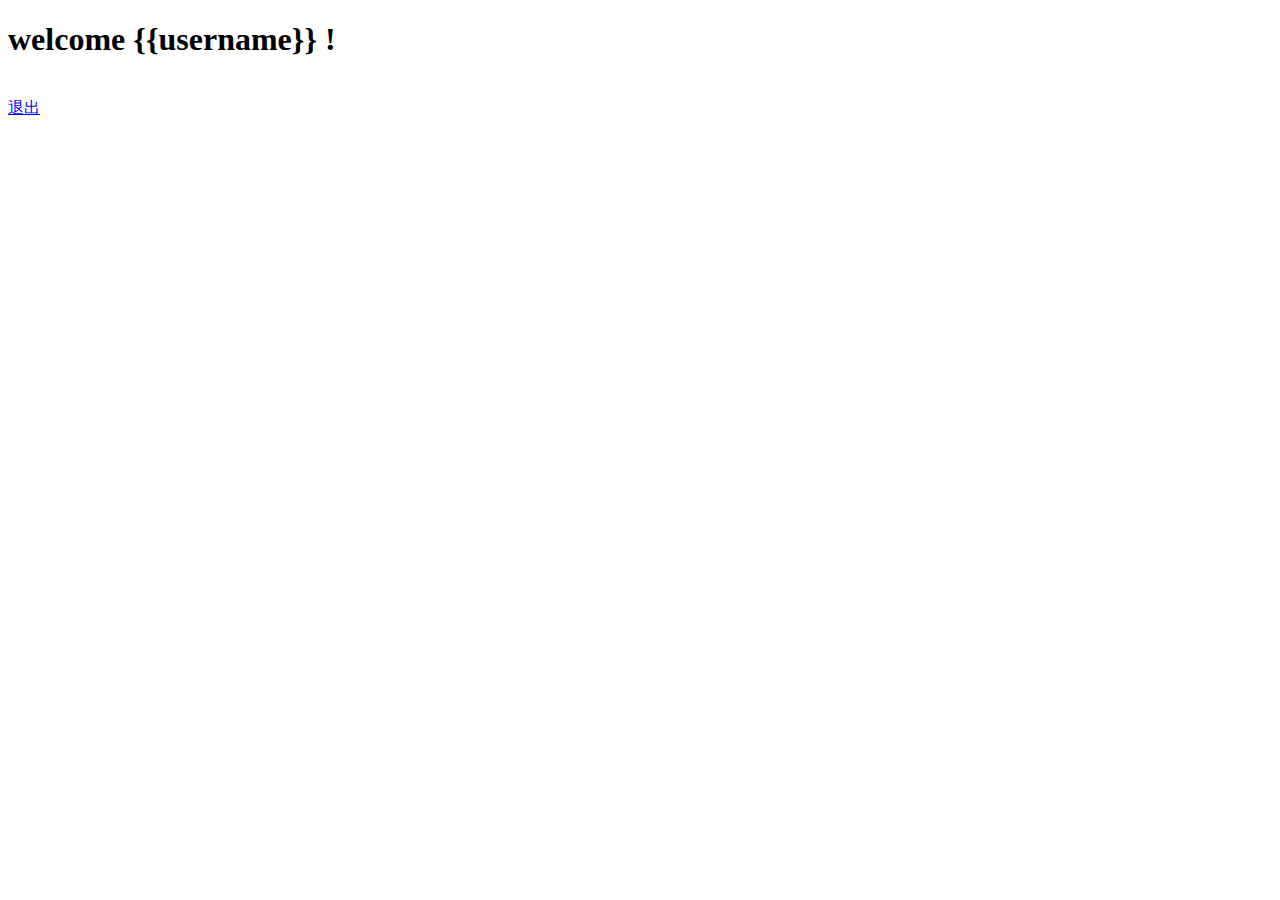
<file: test2/templates/index.html>
<?xml version="1.0" encoding="UTF-8"?>
<!DOCTYPE html PUBLIC "-//W3C//DTD XHTML 1.0 Strict//EN" "http://www.w3.org/TR/xhtml1/DTD/xhtml1-strict.dtd">
<html xmlns="http://www.w3.org/1999/xhtml" xml:lang="en" lang="en">
<head>
    <meta http-equiv="Content-Type" content="text/html; charset=UTF-8" />
    <title></title>
</head>

<body>
<h1>welcome {{username}} !</h1>
<br>
<a href="http://127.0.0.1:8000/blog/logout/">退出</a>
</body>
</html>
</file>
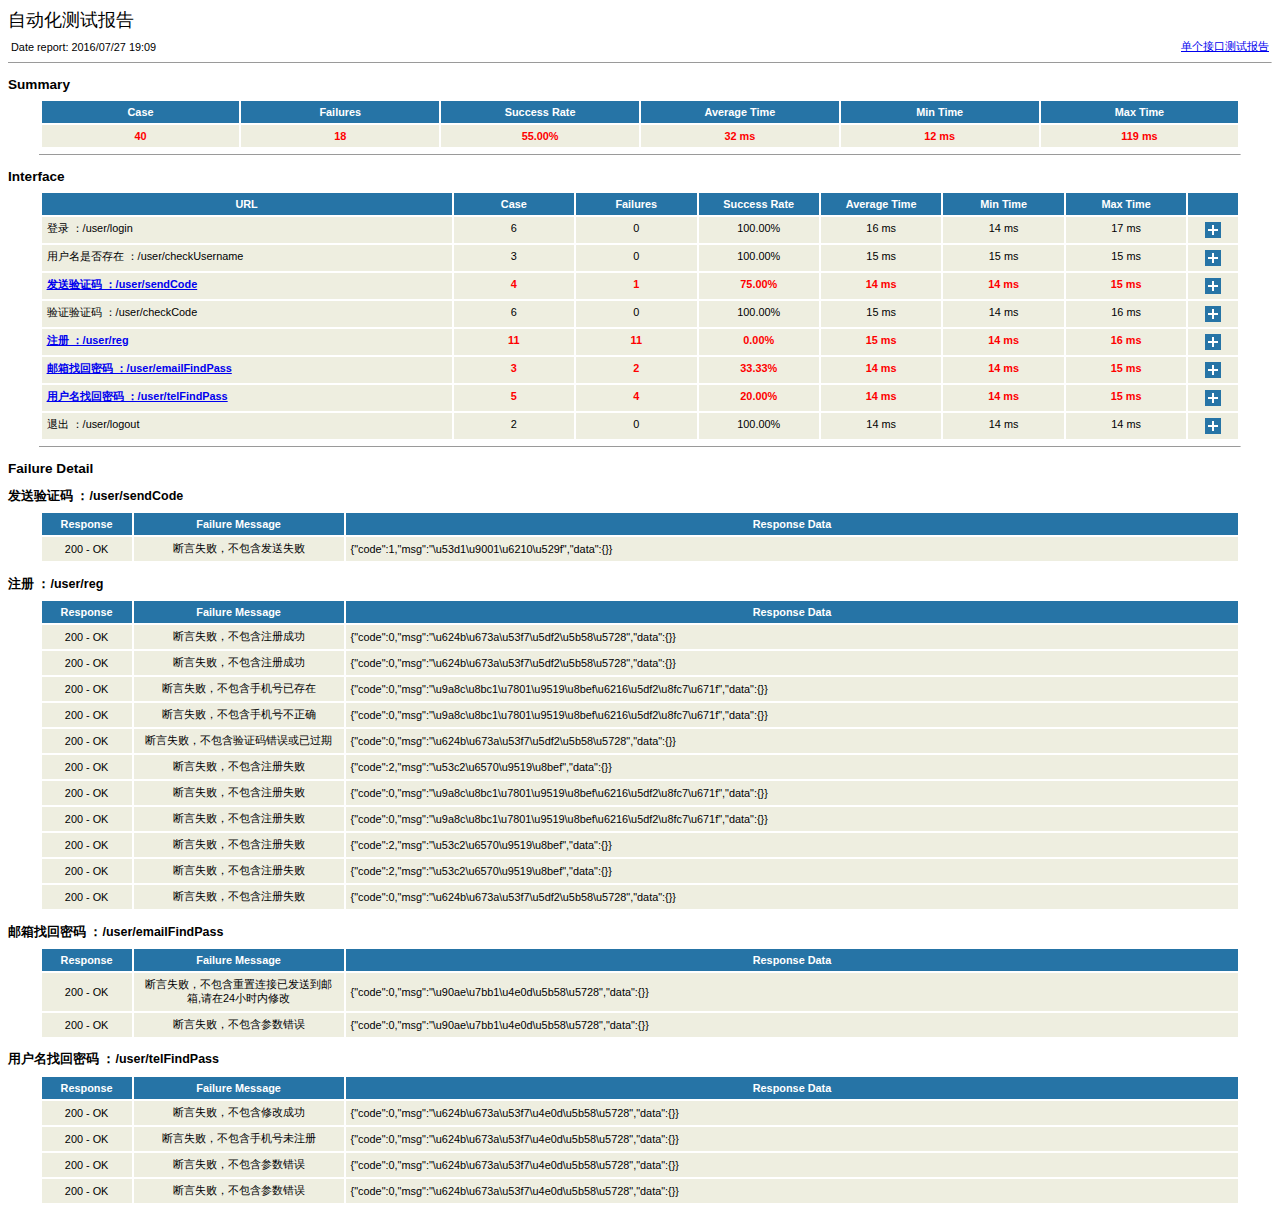
<file: Report/html/TestReport.html>
<html>
<head>
<META http-equiv="Content-Type" content="text/html; charset=UTF-8">
<title>自动化测试报告</title>
<style type="text/css">
				body {
					font:normal 68% verdana,arial,helvetica;
					color:#000000;
				}
				table{
					table-layout:fixed;
				}
				table tr td, table tr th {
					font-size: 68%;
					word-break:break-all ;
					word-wrap:break-word;
				}
				table.details tr th{
				    color: #ffffff;
					font-weight: bold;
					text-align:center;
					background:#2674a6;
					word-break:break-all ;
				}
				table.details tr td{
					background:#eeeee0;
					word-break:break-all ;
				}
				h1 {
					margin: 0px 0px 5px; font: 165% verdana,arial,helvetica
				}
				h2 {
					margin-top: 1em; margin-bottom: 0.5em; font: bold 125% verdana,arial,helvetica
				}
				h3 {
					margin-bottom: 0.5em; font: bold 115% verdana,arial,helvetica
				}
				.Failure {
					font-weight:bold; color:red;
				}
				
	
				img
				{
				  border-width: 0px;
				}
				
				.expand_link
				{
				   position=absolute;
				   right: 0px;
				   width: 27px;
				   top: 1px;
				   height: 27px;
				}
				
				.page_details
				{
				   display: none;
				}
                                
                                .page_details_expanded
                                {
                                    display: block;
                                    display/* hide this definition from  IE5/6 */: table-row;
                                }


			</style>
<script language="JavaScript">
                           function expand(details_id)
			   {
			      
			      document.getElementById(details_id).className = "page_details_expanded";
			   }
			   
			   function collapse(details_id)
			   {
			      
			      document.getElementById(details_id).className = "page_details";
			   }
			   
			   function change(details_id)
			   {
			      if(document.getElementById(details_id+"_image").src.match("expand"))
			      {
			         document.getElementById(details_id+"_image").src = "collapse.png";
			         expand(details_id);
			      }
			      else
			      {
			         document.getElementById(details_id+"_image").src = "expand.png";
			         collapse(details_id);
			      } 
               }
				function decodeUTF8(str){
					return str.replace(/(\\u)(\w{4}|\w{2})/gi, function($0,$1,$2){
    					return String.fromCharCode(parseInt($2,16));
					});
				}

				console.log(decodeUTF8('\u5cb3\u9e93'));
				
			</script>
</head>
<body>
<h1>自动化测试报告</h1>
<table width="100%">
<tr>
<td align="left">Date report: 2016/07/27 19:09</td><td align="right"><a href="../htmlDebug/TestReport.html">单个接口测试报告 </a></td>
</tr>
</table>
<hr size="1">
<h2>Summary</h2>
<table width="95%" cellspacing="2" cellpadding="5" border="0" class="details" align="center">
<tr valign="top">
<th>Case</th><th>Failures</th><th>Success Rate</th><th>Average Time</th><th>Min Time</th><th>Max Time</th>
</tr>
<tr valign="top" class="Failure">
<td align="center">40</td><td align="center">18</td><td align="center">55.00%</td><td align="center">32 ms</td><td align="center">12 ms</td><td align="center">119 ms</td>
</tr>
</table>
<hr align="center" width="95%" size="1">
<h2>Interface</h2>
<table width="95%" cellspacing="2" cellpadding="5" border="0" class="details" align="center">
<tr valign="top">
<th width="400px">URL</th><th>Case</th><th>Failures</th><th>Success Rate</th><th>Average Time</th><th>Min Time</th><th>Max Time</th><th width="40px"></th>
</tr>
<tr valign="top" class="">
<td>登录 ：/user/login</td><td align="center">6</td><td align="center">0</td><td align="center">100.00%</td><td align="center">16 ms</td><td align="center">14 ms</td><td align="center">17 ms</td><td align="center"><a href="javascript:change('page_details_1')"><img alt="expand/collapse" src="expand.png" id="page_details_1_image"></a></td>
</tr>
<tr class="page_details" id="page_details_1">
<td bgcolor="#FF0000" colspan="8">
<div align="center">
<b>Details for Interface "登录 ：/user/login"</b>
<table width="95%" cellspacing="1" cellpadding="1" border="0" bgcolor="#2674A6" bordercolor="#000000">
<tr>
<th>Thread</th><th>Iteration</th><th>Time (milliseconds)</th><th>Bytes</th><th>Success</th>
</tr>
<tr>
<td>奇途接口自动化 1-1</td><td align="center">1</td><td align="right">17</td><td align="right">721</td><td align="center">true</td>
</tr>
<tr>
<td>奇途接口自动化 1-1</td><td align="center">2</td><td align="right">15</td><td align="right">295</td><td align="center">true</td>
</tr>
<tr>
<td>奇途接口自动化 1-1</td><td align="center">3</td><td align="right">16</td><td align="right">283</td><td align="center">true</td>
</tr>
<tr>
<td>奇途接口自动化 1-1</td><td align="center">4</td><td align="right">16</td><td align="right">283</td><td align="center">true</td>
</tr>
<tr>
<td>奇途接口自动化 1-1</td><td align="center">5</td><td align="right">14</td><td align="right">283</td><td align="center">true</td>
</tr>
<tr>
<td>奇途接口自动化 1-1</td><td align="center">6</td><td align="right">15</td><td align="right">283</td><td align="center">true</td>
</tr>
</table>
</div>
</td>
</tr>
<tr valign="top" class="">
<td>用户名是否存在 ：/user/checkUsername</td><td align="center">3</td><td align="center">0</td><td align="center">100.00%</td><td align="center">15 ms</td><td align="center">15 ms</td><td align="center">15 ms</td><td align="center"><a href="javascript:change('page_details_2')"><img alt="expand/collapse" src="expand.png" id="page_details_2_image"></a></td>
</tr>
<tr class="page_details" id="page_details_2">
<td bgcolor="#FF0000" colspan="8">
<div align="center">
<b>Details for Interface "用户名是否存在 ：/user/checkUsername"</b>
<table width="95%" cellspacing="1" cellpadding="1" border="0" bgcolor="#2674A6" bordercolor="#000000">
<tr>
<th>Thread</th><th>Iteration</th><th>Time (milliseconds)</th><th>Bytes</th><th>Success</th>
</tr>
<tr>
<td>奇途接口自动化 1-1</td><td align="center">1</td><td align="right">15</td><td align="right">298</td><td align="center">true</td>
</tr>
<tr>
<td>奇途接口自动化 1-1</td><td align="center">2</td><td align="right">15</td><td align="right">304</td><td align="center">true</td>
</tr>
<tr>
<td>奇途接口自动化 1-1</td><td align="center">3</td><td align="right">15</td><td align="right">283</td><td align="center">true</td>
</tr>
</table>
</div>
</td>
</tr>
<tr valign="top" class="Failure">
<td><a href="#%E5%8F%91%E9%80%81%E9%AA%8C%E8%AF%81%E7%A0%81 %EF%BC%9A/user/sendCode">发送验证码 ：/user/sendCode</a></td><td align="center">4</td><td align="center">1</td><td align="center">75.00%</td><td align="center">14 ms</td><td align="center">14 ms</td><td align="center">15 ms</td><td align="center"><a href="javascript:change('page_details_3')"><img alt="expand/collapse" src="expand.png" id="page_details_3_image"></a></td>
</tr>
<tr class="page_details" id="page_details_3">
<td bgcolor="#FF0000" colspan="8">
<div align="center">
<b>Details for Interface "发送验证码 ：/user/sendCode"</b>
<table width="95%" cellspacing="1" cellpadding="1" border="0" bgcolor="#2674A6" bordercolor="#000000">
<tr>
<th>Thread</th><th>Iteration</th><th>Time (milliseconds)</th><th>Bytes</th><th>Success</th>
</tr>
<tr>
<td>奇途接口自动化 1-1</td><td align="center">1</td><td align="right">15</td><td align="right">283</td><td align="center">true</td>
</tr>
<tr>
<td>奇途接口自动化 1-1</td><td align="center">2</td><td align="right">14</td><td align="right">283</td><td align="center">true</td>
</tr>
<tr>
<td>奇途接口自动化 1-1</td><td align="center">3</td><td align="right">14</td><td align="right">283</td><td align="center">false</td>
</tr>
<tr>
<td>奇途接口自动化 1-1</td><td align="center">4</td><td align="right">15</td><td align="right">283</td><td align="center">true</td>
</tr>
</table>
</div>
</td>
</tr>
<tr valign="top" class="">
<td>验证验证码 ：/user/checkCode</td><td align="center">6</td><td align="center">0</td><td align="center">100.00%</td><td align="center">15 ms</td><td align="center">14 ms</td><td align="center">16 ms</td><td align="center"><a href="javascript:change('page_details_4')"><img alt="expand/collapse" src="expand.png" id="page_details_4_image"></a></td>
</tr>
<tr class="page_details" id="page_details_4">
<td bgcolor="#FF0000" colspan="8">
<div align="center">
<b>Details for Interface "验证验证码 ：/user/checkCode"</b>
<table width="95%" cellspacing="1" cellpadding="1" border="0" bgcolor="#2674A6" bordercolor="#000000">
<tr>
<th>Thread</th><th>Iteration</th><th>Time (milliseconds)</th><th>Bytes</th><th>Success</th>
</tr>
<tr>
<td>奇途接口自动化 1-1</td><td align="center">1</td><td align="right">15</td><td align="right">283</td><td align="center">true</td>
</tr>
<tr>
<td>奇途接口自动化 1-1</td><td align="center">2</td><td align="right">14</td><td align="right">313</td><td align="center">true</td>
</tr>
<tr>
<td>奇途接口自动化 1-1</td><td align="center">3</td><td align="right">14</td><td align="right">313</td><td align="center">true</td>
</tr>
<tr>
<td>奇途接口自动化 1-1</td><td align="center">4</td><td align="right">15</td><td align="right">313</td><td align="center">true</td>
</tr>
<tr>
<td>奇途接口自动化 1-1</td><td align="center">5</td><td align="right">16</td><td align="right">313</td><td align="center">true</td>
</tr>
<tr>
<td>奇途接口自动化 1-1</td><td align="center">6</td><td align="right">15</td><td align="right">313</td><td align="center">true</td>
</tr>
</table>
</div>
</td>
</tr>
<tr valign="top" class="Failure">
<td><a href="#%E6%B3%A8%E5%86%8C %EF%BC%9A/user/reg">注册 ：/user/reg</a></td><td align="center">11</td><td align="center">11</td><td align="center">0.00%</td><td align="center">15 ms</td><td align="center">14 ms</td><td align="center">16 ms</td><td align="center"><a href="javascript:change('page_details_5')"><img alt="expand/collapse" src="expand.png" id="page_details_5_image"></a></td>
</tr>
<tr class="page_details" id="page_details_5">
<td bgcolor="#FF0000" colspan="8">
<div align="center">
<b>Details for Interface "注册 ：/user/reg"</b>
<table width="95%" cellspacing="1" cellpadding="1" border="0" bgcolor="#2674A6" bordercolor="#000000">
<tr>
<th>Thread</th><th>Iteration</th><th>Time (milliseconds)</th><th>Bytes</th><th>Success</th>
</tr>
<tr>
<td>奇途接口自动化 1-1</td><td align="center">1</td><td align="right">15</td><td align="right">295</td><td align="center">false</td>
</tr>
<tr>
<td>奇途接口自动化 1-1</td><td align="center">2</td><td align="right">16</td><td align="right">295</td><td align="center">false</td>
</tr>
<tr>
<td>奇途接口自动化 1-1</td><td align="center">3</td><td align="right">15</td><td align="right">313</td><td align="center">false</td>
</tr>
<tr>
<td>奇途接口自动化 1-1</td><td align="center">4</td><td align="right">15</td><td align="right">313</td><td align="center">false</td>
</tr>
<tr>
<td>奇途接口自动化 1-1</td><td align="center">5</td><td align="right">16</td><td align="right">295</td><td align="center">false</td>
</tr>
<tr>
<td>奇途接口自动化 1-1</td><td align="center">6</td><td align="right">15</td><td align="right">283</td><td align="center">false</td>
</tr>
<tr>
<td>奇途接口自动化 1-1</td><td align="center">7</td><td align="right">15</td><td align="right">313</td><td align="center">false</td>
</tr>
<tr>
<td>奇途接口自动化 1-1</td><td align="center">8</td><td align="right">14</td><td align="right">313</td><td align="center">false</td>
</tr>
<tr>
<td>奇途接口自动化 1-1</td><td align="center">9</td><td align="right">14</td><td align="right">283</td><td align="center">false</td>
</tr>
<tr>
<td>奇途接口自动化 1-1</td><td align="center">10</td><td align="right">14</td><td align="right">283</td><td align="center">false</td>
</tr>
<tr>
<td>奇途接口自动化 1-1</td><td align="center">11</td><td align="right">14</td><td align="right">295</td><td align="center">false</td>
</tr>
</table>
</div>
</td>
</tr>
<tr valign="top" class="Failure">
<td><a href="#%E9%82%AE%E7%AE%B1%E6%89%BE%E5%9B%9E%E5%AF%86%E7%A0%81 %EF%BC%9A/user/emailFindPass">邮箱找回密码 ：/user/emailFindPass</a></td><td align="center">3</td><td align="center">2</td><td align="center">33.33%</td><td align="center">14 ms</td><td align="center">14 ms</td><td align="center">15 ms</td><td align="center"><a href="javascript:change('page_details_6')"><img alt="expand/collapse" src="expand.png" id="page_details_6_image"></a></td>
</tr>
<tr class="page_details" id="page_details_6">
<td bgcolor="#FF0000" colspan="8">
<div align="center">
<b>Details for Interface "邮箱找回密码 ：/user/emailFindPass"</b>
<table width="95%" cellspacing="1" cellpadding="1" border="0" bgcolor="#2674A6" bordercolor="#000000">
<tr>
<th>Thread</th><th>Iteration</th><th>Time (milliseconds)</th><th>Bytes</th><th>Success</th>
</tr>
<tr>
<td>奇途接口自动化 1-1</td><td align="center">1</td><td align="right">14</td><td align="right">289</td><td align="center">false</td>
</tr>
<tr>
<td>奇途接口自动化 1-1</td><td align="center">2</td><td align="right">15</td><td align="right">289</td><td align="center">true</td>
</tr>
<tr>
<td>奇途接口自动化 1-1</td><td align="center">3</td><td align="right">14</td><td align="right">289</td><td align="center">false</td>
</tr>
</table>
</div>
</td>
</tr>
<tr valign="top" class="Failure">
<td><a href="#%E7%94%A8%E6%88%B7%E5%90%8D%E6%89%BE%E5%9B%9E%E5%AF%86%E7%A0%81 %EF%BC%9A/user/telFindPass">用户名找回密码 ：/user/telFindPass</a></td><td align="center">5</td><td align="center">4</td><td align="center">20.00%</td><td align="center">14 ms</td><td align="center">14 ms</td><td align="center">15 ms</td><td align="center"><a href="javascript:change('page_details_7')"><img alt="expand/collapse" src="expand.png" id="page_details_7_image"></a></td>
</tr>
<tr class="page_details" id="page_details_7">
<td bgcolor="#FF0000" colspan="8">
<div align="center">
<b>Details for Interface "用户名找回密码 ：/user/telFindPass"</b>
<table width="95%" cellspacing="1" cellpadding="1" border="0" bgcolor="#2674A6" bordercolor="#000000">
<tr>
<th>Thread</th><th>Iteration</th><th>Time (milliseconds)</th><th>Bytes</th><th>Success</th>
</tr>
<tr>
<td>奇途接口自动化 1-1</td><td align="center">1</td><td align="right">14</td><td align="right">295</td><td align="center">false</td>
</tr>
<tr>
<td>奇途接口自动化 1-1</td><td align="center">2</td><td align="right">14</td><td align="right">295</td><td align="center">false</td>
</tr>
<tr>
<td>奇途接口自动化 1-1</td><td align="center">3</td><td align="right">15</td><td align="right">295</td><td align="center">false</td>
</tr>
<tr>
<td>奇途接口自动化 1-1</td><td align="center">4</td><td align="right">14</td><td align="right">295</td><td align="center">false</td>
</tr>
<tr>
<td>奇途接口自动化 1-1</td><td align="center">5</td><td align="right">14</td><td align="right">283</td><td align="center">true</td>
</tr>
</table>
</div>
</td>
</tr>
<tr valign="top" class="">
<td>退出 ：/user/logout</td><td align="center">2</td><td align="center">0</td><td align="center">100.00%</td><td align="center">14 ms</td><td align="center">14 ms</td><td align="center">14 ms</td><td align="center"><a href="javascript:change('page_details_8')"><img alt="expand/collapse" src="expand.png" id="page_details_8_image"></a></td>
</tr>
<tr class="page_details" id="page_details_8">
<td bgcolor="#FF0000" colspan="8">
<div align="center">
<b>Details for Interface "退出 ：/user/logout"</b>
<table width="95%" cellspacing="1" cellpadding="1" border="0" bgcolor="#2674A6" bordercolor="#000000">
<tr>
<th>Thread</th><th>Iteration</th><th>Time (milliseconds)</th><th>Bytes</th><th>Success</th>
</tr>
<tr>
<td>奇途接口自动化 1-1</td><td align="center">1</td><td align="right">14</td><td align="right">283</td><td align="center">true</td>
</tr>
<tr>
<td>奇途接口自动化 1-1</td><td align="center">2</td><td align="right">14</td><td align="right">283</td><td align="center">true</td>
</tr>
</table>
</div>
</td>
</tr>
</table>
<hr align="center" width="95%" size="1">
<h2>Failure Detail</h2>
<h3>发送验证码 ：/user/sendCode<a name="%E5%8F%91%E9%80%81%E9%AA%8C%E8%AF%81%E7%A0%81 %EF%BC%9A/user/sendCode"></a>
</h3>
<table style="word-break:break-all" width="95%" cellspacing="2" cellpadding="5" border="0" class="details" align="center">
<tr valign="top">
<th width="80px">Response</th><th width="200px">Failure Message</th><th>Response Data</th>
</tr>
<tr>
<td align="center" id="status">200 - OK</td><td align="center">断言失败，不包含发送失败</td><td style="word-break:break-all">{"code":1,"msg":"\u53d1\u9001\u6210\u529f","data":{}}</td>
</tr>
</table>
<h3>注册 ：/user/reg<a name="%E6%B3%A8%E5%86%8C %EF%BC%9A/user/reg"></a>
</h3>
<table style="word-break:break-all" width="95%" cellspacing="2" cellpadding="5" border="0" class="details" align="center">
<tr valign="top">
<th width="80px">Response</th><th width="200px">Failure Message</th><th>Response Data</th>
</tr>
<tr>
<td align="center" id="status">200 - OK</td><td align="center">断言失败，不包含注册成功</td><td style="word-break:break-all">{"code":0,"msg":"\u624b\u673a\u53f7\u5df2\u5b58\u5728","data":{}}</td>
</tr>
<tr>
<td align="center" id="status">200 - OK</td><td align="center">断言失败，不包含注册成功</td><td style="word-break:break-all">{"code":0,"msg":"\u624b\u673a\u53f7\u5df2\u5b58\u5728","data":{}}</td>
</tr>
<tr>
<td align="center" id="status">200 - OK</td><td align="center">断言失败，不包含手机号已存在</td><td style="word-break:break-all">{"code":0,"msg":"\u9a8c\u8bc1\u7801\u9519\u8bef\u6216\u5df2\u8fc7\u671f","data":{}}</td>
</tr>
<tr>
<td align="center" id="status">200 - OK</td><td align="center">断言失败，不包含手机号不正确</td><td style="word-break:break-all">{"code":0,"msg":"\u9a8c\u8bc1\u7801\u9519\u8bef\u6216\u5df2\u8fc7\u671f","data":{}}</td>
</tr>
<tr>
<td align="center" id="status">200 - OK</td><td align="center">断言失败，不包含验证码错误或已过期</td><td style="word-break:break-all">{"code":0,"msg":"\u624b\u673a\u53f7\u5df2\u5b58\u5728","data":{}}</td>
</tr>
<tr>
<td align="center" id="status">200 - OK</td><td align="center">断言失败，不包含注册失败</td><td style="word-break:break-all">{"code":2,"msg":"\u53c2\u6570\u9519\u8bef","data":{}}</td>
</tr>
<tr>
<td align="center" id="status">200 - OK</td><td align="center">断言失败，不包含注册失败</td><td style="word-break:break-all">{"code":0,"msg":"\u9a8c\u8bc1\u7801\u9519\u8bef\u6216\u5df2\u8fc7\u671f","data":{}}</td>
</tr>
<tr>
<td align="center" id="status">200 - OK</td><td align="center">断言失败，不包含注册失败</td><td style="word-break:break-all">{"code":0,"msg":"\u9a8c\u8bc1\u7801\u9519\u8bef\u6216\u5df2\u8fc7\u671f","data":{}}</td>
</tr>
<tr>
<td align="center" id="status">200 - OK</td><td align="center">断言失败，不包含注册失败</td><td style="word-break:break-all">{"code":2,"msg":"\u53c2\u6570\u9519\u8bef","data":{}}</td>
</tr>
<tr>
<td align="center" id="status">200 - OK</td><td align="center">断言失败，不包含注册失败</td><td style="word-break:break-all">{"code":2,"msg":"\u53c2\u6570\u9519\u8bef","data":{}}</td>
</tr>
<tr>
<td align="center" id="status">200 - OK</td><td align="center">断言失败，不包含注册失败</td><td style="word-break:break-all">{"code":0,"msg":"\u624b\u673a\u53f7\u5df2\u5b58\u5728","data":{}}</td>
</tr>
</table>
<h3>邮箱找回密码 ：/user/emailFindPass<a name="%E9%82%AE%E7%AE%B1%E6%89%BE%E5%9B%9E%E5%AF%86%E7%A0%81 %EF%BC%9A/user/emailFindPass"></a>
</h3>
<table style="word-break:break-all" width="95%" cellspacing="2" cellpadding="5" border="0" class="details" align="center">
<tr valign="top">
<th width="80px">Response</th><th width="200px">Failure Message</th><th>Response Data</th>
</tr>
<tr>
<td align="center" id="status">200 - OK</td><td align="center">断言失败，不包含重置连接已发送到邮箱,请在24小时内修改</td><td style="word-break:break-all">{"code":0,"msg":"\u90ae\u7bb1\u4e0d\u5b58\u5728","data":{}}</td>
</tr>
<tr>
<td align="center" id="status">200 - OK</td><td align="center">断言失败，不包含参数错误</td><td style="word-break:break-all">{"code":0,"msg":"\u90ae\u7bb1\u4e0d\u5b58\u5728","data":{}}</td>
</tr>
</table>
<h3>用户名找回密码 ：/user/telFindPass<a name="%E7%94%A8%E6%88%B7%E5%90%8D%E6%89%BE%E5%9B%9E%E5%AF%86%E7%A0%81 %EF%BC%9A/user/telFindPass"></a>
</h3>
<table style="word-break:break-all" width="95%" cellspacing="2" cellpadding="5" border="0" class="details" align="center">
<tr valign="top">
<th width="80px">Response</th><th width="200px">Failure Message</th><th>Response Data</th>
</tr>
<tr>
<td align="center" id="status">200 - OK</td><td align="center">断言失败，不包含修改成功</td><td style="word-break:break-all">{"code":0,"msg":"\u624b\u673a\u53f7\u4e0d\u5b58\u5728","data":{}}</td>
</tr>
<tr>
<td align="center" id="status">200 - OK</td><td align="center">断言失败，不包含手机号未注册</td><td style="word-break:break-all">{"code":0,"msg":"\u624b\u673a\u53f7\u4e0d\u5b58\u5728","data":{}}</td>
</tr>
<tr>
<td align="center" id="status">200 - OK</td><td align="center">断言失败，不包含参数错误</td><td style="word-break:break-all">{"code":0,"msg":"\u624b\u673a\u53f7\u4e0d\u5b58\u5728","data":{}}</td>
</tr>
<tr>
<td align="center" id="status">200 - OK</td><td align="center">断言失败，不包含参数错误</td><td style="word-break:break-all">{"code":0,"msg":"\u624b\u673a\u53f7\u4e0d\u5b58\u5728","data":{}}</td>
</tr>
</table>
</body>
</html>
</file>
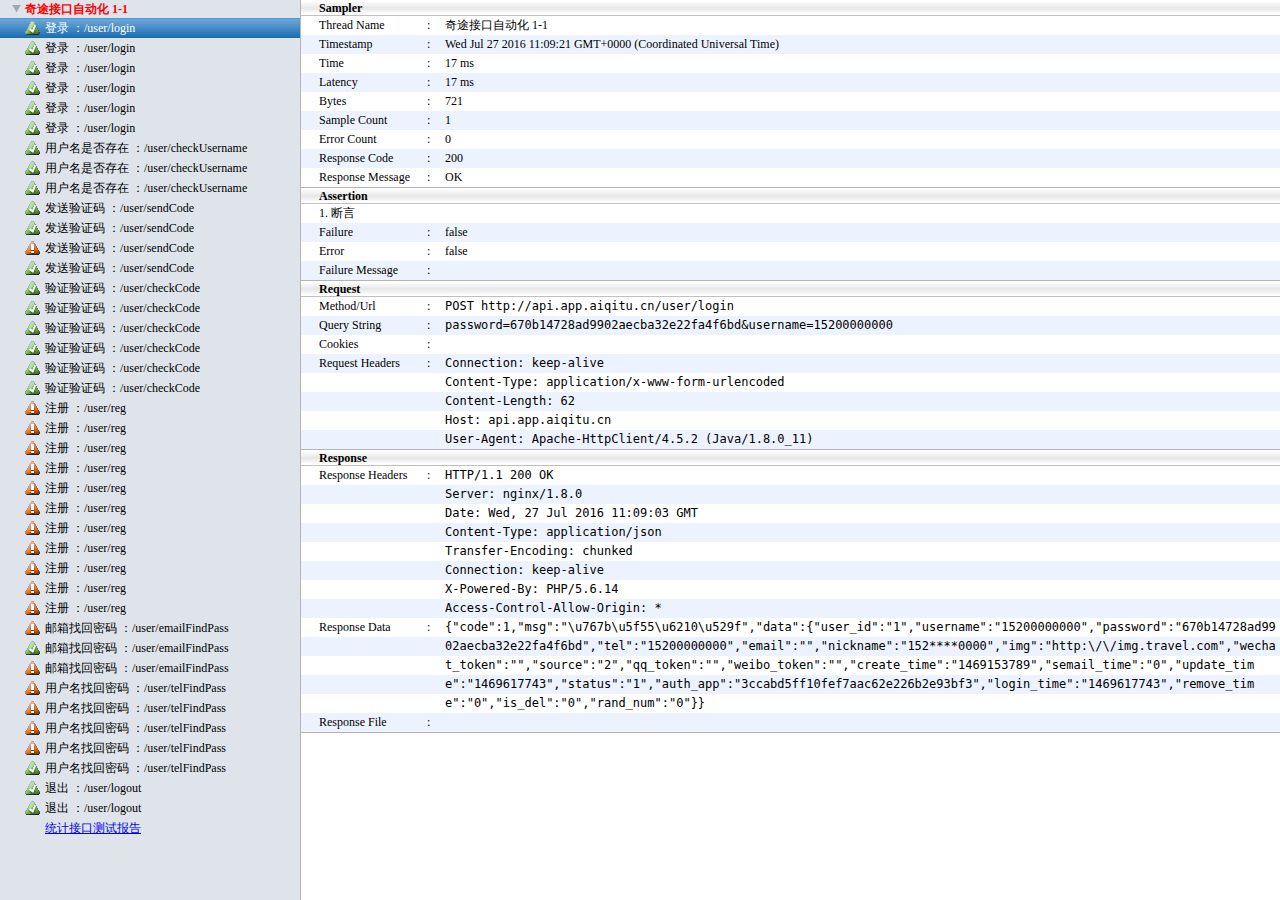
<file: Report/htmlDebug/TestReport.html>
<!DOCTYPE html PUBLIC "-//W3C//DTD HTML 4.01 Transitional//EN" "http://www.w3.org/TR/html4/loose.dtd">
<html lang="en"><head><META http-equiv="Content-Type" content="text/html; charset=UTF-8"><meta content="shanhe.me" name="Author"><title>自动化测试报告</title><style type="text/css">
            
                * { margin: 0; padding: 0 }
                html, body { width: 100%; height: 100%; background: #b4b4b4; font-size: 12px }
                table { border: none; border-collapse: collapse; table-layout: fixed }
                td { vertical-align: baseline; font-size: 12px; word-break:break-all ;}
                #left-panel { position: absolute; left: 0; top: 0; bottom: 0; width: 300px; overflow: auto; background: #dee4ea }
                #left-panel li.navigation { font-weight: bold; cursor: default; color: #9da8b2; line-height: 18px; background-position: 12px 5px; background-repeat: no-repeat; padding: 0 0 0 25px; background-image: url([data-uri]) }
                #left-panel li.success { color: #565b60 }
                #left-panel li.failure { color: red }
                #left-panel li { list-style: none; color: black; cursor: pointer }
                #left-panel li.selected { background-repeat: repeat-x; color: white; background: url([data-uri]) }
                #left-panel div { line-height: 20px; background-position: 25px 3px; background-repeat: no-repeat; padding: 0 0 0 45px }
                #left-panel div.success { background-image: url([data-uri]) }
                #left-panel div.failure { background-image: url([data-uri]) }
                #left-panel div.detail { display: none }
                #right-panel { position: absolute; right: 0; top: 0; bottom: 0; left: 301px; overflow: auto; background: white }
                #right-panel .group { font-size: 12px; font-weight: bold; line-height: 16px; padding: 0 0 0 18px; counter-reset: assertion; background-repeat: repeat-x; background-image: url([data-uri]) }
                #right-panel .zebra { background-repeat: repeat; padding: 0 0 0 18px; background-image: url([data-uri]) }
                #right-panel .data { line-height: 19px; white-space: nowrap }
                #right-panel pre.data { white-space: pre; white-space: pre-wrap;       white-space: -moz-pre-wrap;  white-space: -pre-wrap;      white-space: -o-pre-wrap;  }
                #right-panel tbody.failure { color: red }
                #right-panel td.key { min-width: 108px }
                #right-panel td.delimiter { min-width: 18px }
                #right-panel td.assertion:before { counter-increment: assertion; content: counter(assertion) ". " }
                #right-panel td.assertion { color: black }
                #right-panel .trail { border-top: 1px solid #b4b4b4 }
                
            </style><script type="text/javascript">
            
                var onclick_li = (function() {
                    var last_selected = null;
                    return function(li) {
                        if( last_selected == li )
                            return;
                        if( last_selected )
                            last_selected.className = "";
                        last_selected = li;
                        last_selected.className = "selected";
                        document.getElementById("right-panel").innerHTML = last_selected.firstChild.nextSibling.innerHTML;
                        return false;
                    };
                })();
                
                var patch_timestamp = function() {
                    var spans = document.getElementsByTagName("span");
                    var len = spans.length;
                    for( var i = 0; i < len; ++i ) {
                        var span = spans[i];
                        if( "patch_timestamp" == span.className )
                            span.innerHTML = new Date( parseInt( span.innerHTML ) );
                    }
                };
                
                var patch_navigation_class = (function() {
                
                    var set_class = function(el, flag) {
                        if(el) {
                            el.className += flag ? " success" : " failure";
                        }
                    };
                
                    var traverse = function(el, group_el, flag) {
                        while(1) {
                            if(el) {
                                if(el.className == 'navigation') {
                                    set_class(group_el, flag);
                                    group_el = el;
                                    flag = true;
                                } else {
                                    var o = el.firstChild;
                                    o = o ? o.className : null;
                                    flag = flag ? (o == 'success') : false;
                                }
                                el = el.nextSibling;
                            } else {
                                set_class(group_el, flag);
                                break;
                            }
                        }
                    };
                    
                    return function() {
                        var o = document.getElementById("result-list");
                        o = o ? o.firstChild : null;
                        if(o)
                            traverse(o, null, true);
                    };
                })();
        
                window.onload = function() {
                    patch_timestamp();
                    patch_navigation_class();
                    var o = document.getElementById("result-list");
                    o = o ? o.firstChild : null;
                    o = o ? o.nextSibling : null;
                    if(o)
                        onclick_li(o);
                };
        
            </script></head><body><div id="left-panel"><ol id="result-list"><li class="navigation">奇途接口自动化 1-1</li><li onclick="return onclick_li(this);"><div class="success">登录 ：/user/login</div><div class="detail"><div class="group">Sampler</div><div class="zebra"><table><tr><td class="data key">Thread Name</td><td class="data delimiter">:</td><td class="data">奇途接口自动化 1-1</td></tr><tr><td class="data key">Timestamp</td><td class="data delimiter">:</td><td class="data"><span class="patch_timestamp">1469617761242</span></td></tr><tr><td class="data key">Time</td><td class="data delimiter">:</td><td class="data">17 ms</td></tr><tr><td class="data key">Latency</td><td class="data delimiter">:</td><td class="data">17 ms</td></tr><tr><td class="data key">Bytes</td><td class="data delimiter">:</td><td class="data">721</td></tr><tr><td class="data key">Sample Count</td><td class="data delimiter">:</td><td class="data">1</td></tr><tr><td class="data key">Error Count</td><td class="data delimiter">:</td><td class="data">0</td></tr><tr><td class="data key">Response Code</td><td class="data delimiter">:</td><td class="data">200</td></tr><tr><td class="data key">Response Message</td><td class="data delimiter">:</td><td class="data">OK</td></tr></table></div><div class="trail"></div><div class="group">Assertion</div><div class="zebra"><table><tbody class=""><tr><td colspan="3" class="data assertion">断言</td></tr><tr><td class="data key">Failure</td><td class="data delimiter">:</td><td class="data">false</td></tr><tr><td class="data key">Error</td><td class="data delimiter">:</td><td class="data">false</td></tr><tr><td class="data key">Failure Message</td><td class="data delimiter">:</td><td class="data"></td></tr></tbody></table></div><div class="trail"></div><div class="group">Request</div><div class="zebra"><table><tr><td class="data key">Method/Url</td><td class="data delimiter">:</td><td class="data"><pre class="data">POST http://api.app.aiqitu.cn/user/login</pre></td></tr><tr><td class="data key">Query String</td><td class="data delimiter">:</td><td class="data"><pre class="data">password=670b14728ad9902aecba32e22fa4f6bd&amp;username=15200000000</pre></td></tr><tr><td class="data key">Cookies</td><td class="data delimiter">:</td><td class="data"><pre class="data"></pre></td></tr><tr><td class="data key">Request Headers</td><td class="data delimiter">:</td><td class="data"><pre class="data">Connection: keep-alive
Content-Type: application/x-www-form-urlencoded
Content-Length: 62
Host: api.app.aiqitu.cn
User-Agent: Apache-HttpClient/4.5.2 (Java/1.8.0_11)
</pre></td></tr></table></div><div class="trail"></div><div class="group">Response</div><div class="zebra"><table><tr><td class="data key">Response Headers</td><td class="data delimiter">:</td><td class="data"><pre class="data">HTTP/1.1 200 OK
Server: nginx/1.8.0
Date: Wed, 27 Jul 2016 11:09:03 GMT
Content-Type: application/json
Transfer-Encoding: chunked
Connection: keep-alive
X-Powered-By: PHP/5.6.14
Access-Control-Allow-Origin: *
</pre></td></tr><tr><td class="data key">Response Data</td><td class="data delimiter">:</td><td class="data"><pre class="data">{"code":1,"msg":"\u767b\u5f55\u6210\u529f","data":{"user_id":"1","username":"15200000000","password":"670b14728ad9902aecba32e22fa4f6bd","tel":"15200000000","email":"","nickname":"152****0000","img":"http:\/\/img.travel.com","wechat_token":"","source":"2","qq_token":"","weibo_token":"","create_time":"1469153789","semail_time":"0","update_time":"1469617743","status":"1","auth_app":"3ccabd5ff10fef7aac62e226b2e93bf3","login_time":"1469617743","remove_time":"0","is_del":"0","rand_num":"0"}}</pre></td></tr><tr><td class="data key">Response File</td><td class="data delimiter">:</td><td class="data"><pre class="data"></pre></td></tr></table></div><div class="trail"></div></div></li><li onclick="return onclick_li(this);"><div class="success">登录 ：/user/login</div><div class="detail"><div class="group">Sampler</div><div class="zebra"><table><tr><td class="data key">Thread Name</td><td class="data delimiter">:</td><td class="data">奇途接口自动化 1-1</td></tr><tr><td class="data key">Timestamp</td><td class="data delimiter">:</td><td class="data"><span class="patch_timestamp">1469617761357</span></td></tr><tr><td class="data key">Time</td><td class="data delimiter">:</td><td class="data">15 ms</td></tr><tr><td class="data key">Latency</td><td class="data delimiter">:</td><td class="data">15 ms</td></tr><tr><td class="data key">Bytes</td><td class="data delimiter">:</td><td class="data">295</td></tr><tr><td class="data key">Sample Count</td><td class="data delimiter">:</td><td class="data">1</td></tr><tr><td class="data key">Error Count</td><td class="data delimiter">:</td><td class="data">0</td></tr><tr><td class="data key">Response Code</td><td class="data delimiter">:</td><td class="data">200</td></tr><tr><td class="data key">Response Message</td><td class="data delimiter">:</td><td class="data">OK</td></tr></table></div><div class="trail"></div><div class="group">Assertion</div><div class="zebra"><table><tbody class=""><tr><td colspan="3" class="data assertion">断言</td></tr><tr><td class="data key">Failure</td><td class="data delimiter">:</td><td class="data">false</td></tr><tr><td class="data key">Error</td><td class="data delimiter">:</td><td class="data">false</td></tr><tr><td class="data key">Failure Message</td><td class="data delimiter">:</td><td class="data"></td></tr></tbody></table></div><div class="trail"></div><div class="group">Request</div><div class="zebra"><table><tr><td class="data key">Method/Url</td><td class="data delimiter">:</td><td class="data"><pre class="data">POST http://api.app.aiqitu.cn/user/login</pre></td></tr><tr><td class="data key">Query String</td><td class="data delimiter">:</td><td class="data"><pre class="data">password=670b14728ad9902aecba32e22fa4f6bd&amp;username=15233333333</pre></td></tr><tr><td class="data key">Cookies</td><td class="data delimiter">:</td><td class="data"><pre class="data"></pre></td></tr><tr><td class="data key">Request Headers</td><td class="data delimiter">:</td><td class="data"><pre class="data">Connection: keep-alive
Content-Type: application/x-www-form-urlencoded
Content-Length: 62
Host: api.app.aiqitu.cn
User-Agent: Apache-HttpClient/4.5.2 (Java/1.8.0_11)
</pre></td></tr></table></div><div class="trail"></div><div class="group">Response</div><div class="zebra"><table><tr><td class="data key">Response Headers</td><td class="data delimiter">:</td><td class="data"><pre class="data">HTTP/1.1 200 OK
Server: nginx/1.8.0
Date: Wed, 27 Jul 2016 11:09:04 GMT
Content-Type: application/json
Transfer-Encoding: chunked
Connection: keep-alive
X-Powered-By: PHP/5.6.14
Access-Control-Allow-Origin: *
</pre></td></tr><tr><td class="data key">Response Data</td><td class="data delimiter">:</td><td class="data"><pre class="data">{"code":0,"msg":"\u7528\u6237\u540d\u4e0d\u5b58\u5728","data":{}}</pre></td></tr><tr><td class="data key">Response File</td><td class="data delimiter">:</td><td class="data"><pre class="data"></pre></td></tr></table></div><div class="trail"></div></div></li><li onclick="return onclick_li(this);"><div class="success">登录 ：/user/login</div><div class="detail"><div class="group">Sampler</div><div class="zebra"><table><tr><td class="data key">Thread Name</td><td class="data delimiter">:</td><td class="data">奇途接口自动化 1-1</td></tr><tr><td class="data key">Timestamp</td><td class="data delimiter">:</td><td class="data"><span class="patch_timestamp">1469617761436</span></td></tr><tr><td class="data key">Time</td><td class="data delimiter">:</td><td class="data">16 ms</td></tr><tr><td class="data key">Latency</td><td class="data delimiter">:</td><td class="data">16 ms</td></tr><tr><td class="data key">Bytes</td><td class="data delimiter">:</td><td class="data">283</td></tr><tr><td class="data key">Sample Count</td><td class="data delimiter">:</td><td class="data">1</td></tr><tr><td class="data key">Error Count</td><td class="data delimiter">:</td><td class="data">0</td></tr><tr><td class="data key">Response Code</td><td class="data delimiter">:</td><td class="data">200</td></tr><tr><td class="data key">Response Message</td><td class="data delimiter">:</td><td class="data">OK</td></tr></table></div><div class="trail"></div><div class="group">Assertion</div><div class="zebra"><table><tbody class=""><tr><td colspan="3" class="data assertion">断言</td></tr><tr><td class="data key">Failure</td><td class="data delimiter">:</td><td class="data">false</td></tr><tr><td class="data key">Error</td><td class="data delimiter">:</td><td class="data">false</td></tr><tr><td class="data key">Failure Message</td><td class="data delimiter">:</td><td class="data"></td></tr></tbody></table></div><div class="trail"></div><div class="group">Request</div><div class="zebra"><table><tr><td class="data key">Method/Url</td><td class="data delimiter">:</td><td class="data"><pre class="data">POST http://api.app.aiqitu.cn/user/login</pre></td></tr><tr><td class="data key">Query String</td><td class="data delimiter">:</td><td class="data"><pre class="data">password=000000&amp;username=15200000000</pre></td></tr><tr><td class="data key">Cookies</td><td class="data delimiter">:</td><td class="data"><pre class="data"></pre></td></tr><tr><td class="data key">Request Headers</td><td class="data delimiter">:</td><td class="data"><pre class="data">Connection: keep-alive
Content-Type: application/x-www-form-urlencoded
Content-Length: 36
Host: api.app.aiqitu.cn
User-Agent: Apache-HttpClient/4.5.2 (Java/1.8.0_11)
</pre></td></tr></table></div><div class="trail"></div><div class="group">Response</div><div class="zebra"><table><tr><td class="data key">Response Headers</td><td class="data delimiter">:</td><td class="data"><pre class="data">HTTP/1.1 200 OK
Server: nginx/1.8.0
Date: Wed, 27 Jul 2016 11:09:04 GMT
Content-Type: application/json
Transfer-Encoding: chunked
Connection: keep-alive
X-Powered-By: PHP/5.6.14
Access-Control-Allow-Origin: *
</pre></td></tr><tr><td class="data key">Response Data</td><td class="data delimiter">:</td><td class="data"><pre class="data">{"code":0,"msg":"\u5bc6\u7801\u9519\u8bef","data":{}}</pre></td></tr><tr><td class="data key">Response File</td><td class="data delimiter">:</td><td class="data"><pre class="data"></pre></td></tr></table></div><div class="trail"></div></div></li><li onclick="return onclick_li(this);"><div class="success">登录 ：/user/login</div><div class="detail"><div class="group">Sampler</div><div class="zebra"><table><tr><td class="data key">Thread Name</td><td class="data delimiter">:</td><td class="data">奇途接口自动化 1-1</td></tr><tr><td class="data key">Timestamp</td><td class="data delimiter">:</td><td class="data"><span class="patch_timestamp">1469617761505</span></td></tr><tr><td class="data key">Time</td><td class="data delimiter">:</td><td class="data">16 ms</td></tr><tr><td class="data key">Latency</td><td class="data delimiter">:</td><td class="data">16 ms</td></tr><tr><td class="data key">Bytes</td><td class="data delimiter">:</td><td class="data">283</td></tr><tr><td class="data key">Sample Count</td><td class="data delimiter">:</td><td class="data">1</td></tr><tr><td class="data key">Error Count</td><td class="data delimiter">:</td><td class="data">0</td></tr><tr><td class="data key">Response Code</td><td class="data delimiter">:</td><td class="data">200</td></tr><tr><td class="data key">Response Message</td><td class="data delimiter">:</td><td class="data">OK</td></tr></table></div><div class="trail"></div><div class="group">Assertion</div><div class="zebra"><table><tbody class=""><tr><td colspan="3" class="data assertion">断言</td></tr><tr><td class="data key">Failure</td><td class="data delimiter">:</td><td class="data">false</td></tr><tr><td class="data key">Error</td><td class="data delimiter">:</td><td class="data">false</td></tr><tr><td class="data key">Failure Message</td><td class="data delimiter">:</td><td class="data"></td></tr></tbody></table></div><div class="trail"></div><div class="group">Request</div><div class="zebra"><table><tr><td class="data key">Method/Url</td><td class="data delimiter">:</td><td class="data"><pre class="data">POST http://api.app.aiqitu.cn/user/login</pre></td></tr><tr><td class="data key">Query String</td><td class="data delimiter">:</td><td class="data"><pre class="data">password=000000</pre></td></tr><tr><td class="data key">Cookies</td><td class="data delimiter">:</td><td class="data"><pre class="data"></pre></td></tr><tr><td class="data key">Request Headers</td><td class="data delimiter">:</td><td class="data"><pre class="data">Connection: keep-alive
Content-Type: application/x-www-form-urlencoded
Content-Length: 15
Host: api.app.aiqitu.cn
User-Agent: Apache-HttpClient/4.5.2 (Java/1.8.0_11)
</pre></td></tr></table></div><div class="trail"></div><div class="group">Response</div><div class="zebra"><table><tr><td class="data key">Response Headers</td><td class="data delimiter">:</td><td class="data"><pre class="data">HTTP/1.1 200 OK
Server: nginx/1.8.0
Date: Wed, 27 Jul 2016 11:09:04 GMT
Content-Type: application/json
Transfer-Encoding: chunked
Connection: keep-alive
X-Powered-By: PHP/5.6.14
Access-Control-Allow-Origin: *
</pre></td></tr><tr><td class="data key">Response Data</td><td class="data delimiter">:</td><td class="data"><pre class="data">{"code":2,"msg":"\u53c2\u6570\u9519\u8bef","data":{}}</pre></td></tr><tr><td class="data key">Response File</td><td class="data delimiter">:</td><td class="data"><pre class="data"></pre></td></tr></table></div><div class="trail"></div></div></li><li onclick="return onclick_li(this);"><div class="success">登录 ：/user/login</div><div class="detail"><div class="group">Sampler</div><div class="zebra"><table><tr><td class="data key">Thread Name</td><td class="data delimiter">:</td><td class="data">奇途接口自动化 1-1</td></tr><tr><td class="data key">Timestamp</td><td class="data delimiter">:</td><td class="data"><span class="patch_timestamp">1469617761566</span></td></tr><tr><td class="data key">Time</td><td class="data delimiter">:</td><td class="data">14 ms</td></tr><tr><td class="data key">Latency</td><td class="data delimiter">:</td><td class="data">14 ms</td></tr><tr><td class="data key">Bytes</td><td class="data delimiter">:</td><td class="data">283</td></tr><tr><td class="data key">Sample Count</td><td class="data delimiter">:</td><td class="data">1</td></tr><tr><td class="data key">Error Count</td><td class="data delimiter">:</td><td class="data">0</td></tr><tr><td class="data key">Response Code</td><td class="data delimiter">:</td><td class="data">200</td></tr><tr><td class="data key">Response Message</td><td class="data delimiter">:</td><td class="data">OK</td></tr></table></div><div class="trail"></div><div class="group">Assertion</div><div class="zebra"><table><tbody class=""><tr><td colspan="3" class="data assertion">断言</td></tr><tr><td class="data key">Failure</td><td class="data delimiter">:</td><td class="data">false</td></tr><tr><td class="data key">Error</td><td class="data delimiter">:</td><td class="data">false</td></tr><tr><td class="data key">Failure Message</td><td class="data delimiter">:</td><td class="data"></td></tr></tbody></table></div><div class="trail"></div><div class="group">Request</div><div class="zebra"><table><tr><td class="data key">Method/Url</td><td class="data delimiter">:</td><td class="data"><pre class="data">POST http://api.app.aiqitu.cn/user/login</pre></td></tr><tr><td class="data key">Query String</td><td class="data delimiter">:</td><td class="data"><pre class="data">username=15200000000</pre></td></tr><tr><td class="data key">Cookies</td><td class="data delimiter">:</td><td class="data"><pre class="data"></pre></td></tr><tr><td class="data key">Request Headers</td><td class="data delimiter">:</td><td class="data"><pre class="data">Connection: keep-alive
Content-Type: application/x-www-form-urlencoded
Content-Length: 20
Host: api.app.aiqitu.cn
User-Agent: Apache-HttpClient/4.5.2 (Java/1.8.0_11)
</pre></td></tr></table></div><div class="trail"></div><div class="group">Response</div><div class="zebra"><table><tr><td class="data key">Response Headers</td><td class="data delimiter">:</td><td class="data"><pre class="data">HTTP/1.1 200 OK
Server: nginx/1.8.0
Date: Wed, 27 Jul 2016 11:09:04 GMT
Content-Type: application/json
Transfer-Encoding: chunked
Connection: keep-alive
X-Powered-By: PHP/5.6.14
Access-Control-Allow-Origin: *
</pre></td></tr><tr><td class="data key">Response Data</td><td class="data delimiter">:</td><td class="data"><pre class="data">{"code":2,"msg":"\u53c2\u6570\u9519\u8bef","data":{}}</pre></td></tr><tr><td class="data key">Response File</td><td class="data delimiter">:</td><td class="data"><pre class="data"></pre></td></tr></table></div><div class="trail"></div></div></li><li onclick="return onclick_li(this);"><div class="success">登录 ：/user/login</div><div class="detail"><div class="group">Sampler</div><div class="zebra"><table><tr><td class="data key">Thread Name</td><td class="data delimiter">:</td><td class="data">奇途接口自动化 1-1</td></tr><tr><td class="data key">Timestamp</td><td class="data delimiter">:</td><td class="data"><span class="patch_timestamp">1469617761637</span></td></tr><tr><td class="data key">Time</td><td class="data delimiter">:</td><td class="data">15 ms</td></tr><tr><td class="data key">Latency</td><td class="data delimiter">:</td><td class="data">15 ms</td></tr><tr><td class="data key">Bytes</td><td class="data delimiter">:</td><td class="data">283</td></tr><tr><td class="data key">Sample Count</td><td class="data delimiter">:</td><td class="data">1</td></tr><tr><td class="data key">Error Count</td><td class="data delimiter">:</td><td class="data">0</td></tr><tr><td class="data key">Response Code</td><td class="data delimiter">:</td><td class="data">200</td></tr><tr><td class="data key">Response Message</td><td class="data delimiter">:</td><td class="data">OK</td></tr></table></div><div class="trail"></div><div class="group">Assertion</div><div class="zebra"><table><tbody class=""><tr><td colspan="3" class="data assertion">断言</td></tr><tr><td class="data key">Failure</td><td class="data delimiter">:</td><td class="data">false</td></tr><tr><td class="data key">Error</td><td class="data delimiter">:</td><td class="data">false</td></tr><tr><td class="data key">Failure Message</td><td class="data delimiter">:</td><td class="data"></td></tr></tbody></table></div><div class="trail"></div><div class="group">Request</div><div class="zebra"><table><tr><td class="data key">Method/Url</td><td class="data delimiter">:</td><td class="data"><pre class="data">POST http://api.app.aiqitu.cn/user/login</pre></td></tr><tr><td class="data key">Query String</td><td class="data delimiter">:</td><td class="data"><pre class="data"></pre></td></tr><tr><td class="data key">Cookies</td><td class="data delimiter">:</td><td class="data"><pre class="data"></pre></td></tr><tr><td class="data key">Request Headers</td><td class="data delimiter">:</td><td class="data"><pre class="data">Connection: keep-alive
Content-Type: application/x-www-form-urlencoded
Content-Length: 0
Host: api.app.aiqitu.cn
User-Agent: Apache-HttpClient/4.5.2 (Java/1.8.0_11)
</pre></td></tr></table></div><div class="trail"></div><div class="group">Response</div><div class="zebra"><table><tr><td class="data key">Response Headers</td><td class="data delimiter">:</td><td class="data"><pre class="data">HTTP/1.1 200 OK
Server: nginx/1.8.0
Date: Wed, 27 Jul 2016 11:09:04 GMT
Content-Type: application/json
Transfer-Encoding: chunked
Connection: keep-alive
X-Powered-By: PHP/5.6.14
Access-Control-Allow-Origin: *
</pre></td></tr><tr><td class="data key">Response Data</td><td class="data delimiter">:</td><td class="data"><pre class="data">{"code":2,"msg":"\u53c2\u6570\u9519\u8bef","data":{}}</pre></td></tr><tr><td class="data key">Response File</td><td class="data delimiter">:</td><td class="data"><pre class="data"></pre></td></tr></table></div><div class="trail"></div></div></li><li onclick="return onclick_li(this);"><div class="success">用户名是否存在 ：/user/checkUsername</div><div class="detail"><div class="group">Sampler</div><div class="zebra"><table><tr><td class="data key">Thread Name</td><td class="data delimiter">:</td><td class="data">奇途接口自动化 1-1</td></tr><tr><td class="data key">Timestamp</td><td class="data delimiter">:</td><td class="data"><span class="patch_timestamp">1469617761697</span></td></tr><tr><td class="data key">Time</td><td class="data delimiter">:</td><td class="data">15 ms</td></tr><tr><td class="data key">Latency</td><td class="data delimiter">:</td><td class="data">15 ms</td></tr><tr><td class="data key">Bytes</td><td class="data delimiter">:</td><td class="data">298</td></tr><tr><td class="data key">Sample Count</td><td class="data delimiter">:</td><td class="data">1</td></tr><tr><td class="data key">Error Count</td><td class="data delimiter">:</td><td class="data">0</td></tr><tr><td class="data key">Response Code</td><td class="data delimiter">:</td><td class="data">200</td></tr><tr><td class="data key">Response Message</td><td class="data delimiter">:</td><td class="data">OK</td></tr></table></div><div class="trail"></div><div class="group">Assertion</div><div class="zebra"><table><tbody class=""><tr><td colspan="3" class="data assertion">断言</td></tr><tr><td class="data key">Failure</td><td class="data delimiter">:</td><td class="data">false</td></tr><tr><td class="data key">Error</td><td class="data delimiter">:</td><td class="data">false</td></tr><tr><td class="data key">Failure Message</td><td class="data delimiter">:</td><td class="data"></td></tr></tbody></table></div><div class="trail"></div><div class="group">Request</div><div class="zebra"><table><tr><td class="data key">Method/Url</td><td class="data delimiter">:</td><td class="data"><pre class="data">POST http://api.app.aiqitu.cn/user/checkUsername</pre></td></tr><tr><td class="data key">Query String</td><td class="data delimiter">:</td><td class="data"><pre class="data">username=15200000000</pre></td></tr><tr><td class="data key">Cookies</td><td class="data delimiter">:</td><td class="data"><pre class="data"></pre></td></tr><tr><td class="data key">Request Headers</td><td class="data delimiter">:</td><td class="data"><pre class="data">Connection: keep-alive
Content-Type: application/x-www-form-urlencoded
Content-Length: 20
Host: api.app.aiqitu.cn
User-Agent: Apache-HttpClient/4.5.2 (Java/1.8.0_11)
</pre></td></tr></table></div><div class="trail"></div><div class="group">Response</div><div class="zebra"><table><tr><td class="data key">Response Headers</td><td class="data delimiter">:</td><td class="data"><pre class="data">HTTP/1.1 200 OK
Server: nginx/1.8.0
Date: Wed, 27 Jul 2016 11:09:04 GMT
Content-Type: application/json
Transfer-Encoding: chunked
Connection: keep-alive
X-Powered-By: PHP/5.6.14
Access-Control-Allow-Origin: *
</pre></td></tr><tr><td class="data key">Response Data</td><td class="data delimiter">:</td><td class="data"><pre class="data">{"code":1,"msg":"\u624b\u673a\u53f7\u5b58\u5728","data":{"exist":1}}</pre></td></tr><tr><td class="data key">Response File</td><td class="data delimiter">:</td><td class="data"><pre class="data"></pre></td></tr></table></div><div class="trail"></div></div></li><li onclick="return onclick_li(this);"><div class="success">用户名是否存在 ：/user/checkUsername</div><div class="detail"><div class="group">Sampler</div><div class="zebra"><table><tr><td class="data key">Thread Name</td><td class="data delimiter">:</td><td class="data">奇途接口自动化 1-1</td></tr><tr><td class="data key">Timestamp</td><td class="data delimiter">:</td><td class="data"><span class="patch_timestamp">1469617761759</span></td></tr><tr><td class="data key">Time</td><td class="data delimiter">:</td><td class="data">15 ms</td></tr><tr><td class="data key">Latency</td><td class="data delimiter">:</td><td class="data">15 ms</td></tr><tr><td class="data key">Bytes</td><td class="data delimiter">:</td><td class="data">304</td></tr><tr><td class="data key">Sample Count</td><td class="data delimiter">:</td><td class="data">1</td></tr><tr><td class="data key">Error Count</td><td class="data delimiter">:</td><td class="data">0</td></tr><tr><td class="data key">Response Code</td><td class="data delimiter">:</td><td class="data">200</td></tr><tr><td class="data key">Response Message</td><td class="data delimiter">:</td><td class="data">OK</td></tr></table></div><div class="trail"></div><div class="group">Assertion</div><div class="zebra"><table><tbody class=""><tr><td colspan="3" class="data assertion">断言</td></tr><tr><td class="data key">Failure</td><td class="data delimiter">:</td><td class="data">false</td></tr><tr><td class="data key">Error</td><td class="data delimiter">:</td><td class="data">false</td></tr><tr><td class="data key">Failure Message</td><td class="data delimiter">:</td><td class="data"></td></tr></tbody></table></div><div class="trail"></div><div class="group">Request</div><div class="zebra"><table><tr><td class="data key">Method/Url</td><td class="data delimiter">:</td><td class="data"><pre class="data">POST http://api.app.aiqitu.cn/user/checkUsername</pre></td></tr><tr><td class="data key">Query String</td><td class="data delimiter">:</td><td class="data"><pre class="data">username=15233333333</pre></td></tr><tr><td class="data key">Cookies</td><td class="data delimiter">:</td><td class="data"><pre class="data"></pre></td></tr><tr><td class="data key">Request Headers</td><td class="data delimiter">:</td><td class="data"><pre class="data">Connection: keep-alive
Content-Type: application/x-www-form-urlencoded
Content-Length: 20
Host: api.app.aiqitu.cn
User-Agent: Apache-HttpClient/4.5.2 (Java/1.8.0_11)
</pre></td></tr></table></div><div class="trail"></div><div class="group">Response</div><div class="zebra"><table><tr><td class="data key">Response Headers</td><td class="data delimiter">:</td><td class="data"><pre class="data">HTTP/1.1 200 OK
Server: nginx/1.8.0
Date: Wed, 27 Jul 2016 11:09:04 GMT
Content-Type: application/json
Transfer-Encoding: chunked
Connection: keep-alive
X-Powered-By: PHP/5.6.14
Access-Control-Allow-Origin: *
</pre></td></tr><tr><td class="data key">Response Data</td><td class="data delimiter">:</td><td class="data"><pre class="data">{"code":1,"msg":"\u624b\u673a\u53f7\u4e0d\u5b58\u5728","data":{"exist":0}}</pre></td></tr><tr><td class="data key">Response File</td><td class="data delimiter">:</td><td class="data"><pre class="data"></pre></td></tr></table></div><div class="trail"></div></div></li><li onclick="return onclick_li(this);"><div class="success">用户名是否存在 ：/user/checkUsername</div><div class="detail"><div class="group">Sampler</div><div class="zebra"><table><tr><td class="data key">Thread Name</td><td class="data delimiter">:</td><td class="data">奇途接口自动化 1-1</td></tr><tr><td class="data key">Timestamp</td><td class="data delimiter">:</td><td class="data"><span class="patch_timestamp">1469617761818</span></td></tr><tr><td class="data key">Time</td><td class="data delimiter">:</td><td class="data">15 ms</td></tr><tr><td class="data key">Latency</td><td class="data delimiter">:</td><td class="data">15 ms</td></tr><tr><td class="data key">Bytes</td><td class="data delimiter">:</td><td class="data">283</td></tr><tr><td class="data key">Sample Count</td><td class="data delimiter">:</td><td class="data">1</td></tr><tr><td class="data key">Error Count</td><td class="data delimiter">:</td><td class="data">0</td></tr><tr><td class="data key">Response Code</td><td class="data delimiter">:</td><td class="data">200</td></tr><tr><td class="data key">Response Message</td><td class="data delimiter">:</td><td class="data">OK</td></tr></table></div><div class="trail"></div><div class="group">Assertion</div><div class="zebra"><table><tbody class=""><tr><td colspan="3" class="data assertion">断言</td></tr><tr><td class="data key">Failure</td><td class="data delimiter">:</td><td class="data">false</td></tr><tr><td class="data key">Error</td><td class="data delimiter">:</td><td class="data">false</td></tr><tr><td class="data key">Failure Message</td><td class="data delimiter">:</td><td class="data"></td></tr></tbody></table></div><div class="trail"></div><div class="group">Request</div><div class="zebra"><table><tr><td class="data key">Method/Url</td><td class="data delimiter">:</td><td class="data"><pre class="data">POST http://api.app.aiqitu.cn/user/checkUsername</pre></td></tr><tr><td class="data key">Query String</td><td class="data delimiter">:</td><td class="data"><pre class="data"></pre></td></tr><tr><td class="data key">Cookies</td><td class="data delimiter">:</td><td class="data"><pre class="data"></pre></td></tr><tr><td class="data key">Request Headers</td><td class="data delimiter">:</td><td class="data"><pre class="data">Connection: keep-alive
Content-Type: application/x-www-form-urlencoded
Content-Length: 0
Host: api.app.aiqitu.cn
User-Agent: Apache-HttpClient/4.5.2 (Java/1.8.0_11)
</pre></td></tr></table></div><div class="trail"></div><div class="group">Response</div><div class="zebra"><table><tr><td class="data key">Response Headers</td><td class="data delimiter">:</td><td class="data"><pre class="data">HTTP/1.1 200 OK
Server: nginx/1.8.0
Date: Wed, 27 Jul 2016 11:09:04 GMT
Content-Type: application/json
Transfer-Encoding: chunked
Connection: keep-alive
X-Powered-By: PHP/5.6.14
Access-Control-Allow-Origin: *
</pre></td></tr><tr><td class="data key">Response Data</td><td class="data delimiter">:</td><td class="data"><pre class="data">{"code":2,"msg":"\u53c2\u6570\u9519\u8bef","data":{}}</pre></td></tr><tr><td class="data key">Response File</td><td class="data delimiter">:</td><td class="data"><pre class="data"></pre></td></tr></table></div><div class="trail"></div></div></li><li onclick="return onclick_li(this);"><div class="success">发送验证码 ：/user/sendCode</div><div class="detail"><div class="group">Sampler</div><div class="zebra"><table><tr><td class="data key">Thread Name</td><td class="data delimiter">:</td><td class="data">奇途接口自动化 1-1</td></tr><tr><td class="data key">Timestamp</td><td class="data delimiter">:</td><td class="data"><span class="patch_timestamp">1469617761877</span></td></tr><tr><td class="data key">Time</td><td class="data delimiter">:</td><td class="data">15 ms</td></tr><tr><td class="data key">Latency</td><td class="data delimiter">:</td><td class="data">15 ms</td></tr><tr><td class="data key">Bytes</td><td class="data delimiter">:</td><td class="data">283</td></tr><tr><td class="data key">Sample Count</td><td class="data delimiter">:</td><td class="data">1</td></tr><tr><td class="data key">Error Count</td><td class="data delimiter">:</td><td class="data">0</td></tr><tr><td class="data key">Response Code</td><td class="data delimiter">:</td><td class="data">200</td></tr><tr><td class="data key">Response Message</td><td class="data delimiter">:</td><td class="data">OK</td></tr></table></div><div class="trail"></div><div class="group">Assertion</div><div class="zebra"><table><tbody class=""><tr><td colspan="3" class="data assertion">断言</td></tr><tr><td class="data key">Failure</td><td class="data delimiter">:</td><td class="data">false</td></tr><tr><td class="data key">Error</td><td class="data delimiter">:</td><td class="data">false</td></tr><tr><td class="data key">Failure Message</td><td class="data delimiter">:</td><td class="data"></td></tr></tbody></table></div><div class="trail"></div><div class="group">Request</div><div class="zebra"><table><tr><td class="data key">Method/Url</td><td class="data delimiter">:</td><td class="data"><pre class="data">POST http://api.app.aiqitu.cn/user/sendCode</pre></td></tr><tr><td class="data key">Query String</td><td class="data delimiter">:</td><td class="data"><pre class="data">username=15200000000</pre></td></tr><tr><td class="data key">Cookies</td><td class="data delimiter">:</td><td class="data"><pre class="data"></pre></td></tr><tr><td class="data key">Request Headers</td><td class="data delimiter">:</td><td class="data"><pre class="data">Connection: keep-alive
Content-Type: application/x-www-form-urlencoded
Content-Length: 20
Host: api.app.aiqitu.cn
User-Agent: Apache-HttpClient/4.5.2 (Java/1.8.0_11)
</pre></td></tr></table></div><div class="trail"></div><div class="group">Response</div><div class="zebra"><table><tr><td class="data key">Response Headers</td><td class="data delimiter">:</td><td class="data"><pre class="data">HTTP/1.1 200 OK
Server: nginx/1.8.0
Date: Wed, 27 Jul 2016 11:09:04 GMT
Content-Type: application/json
Transfer-Encoding: chunked
Connection: keep-alive
X-Powered-By: PHP/5.6.14
Access-Control-Allow-Origin: *
</pre></td></tr><tr><td class="data key">Response Data</td><td class="data delimiter">:</td><td class="data"><pre class="data">{"code":1,"msg":"\u53d1\u9001\u6210\u529f","data":{}}</pre></td></tr><tr><td class="data key">Response File</td><td class="data delimiter">:</td><td class="data"><pre class="data"></pre></td></tr></table></div><div class="trail"></div></div></li><li onclick="return onclick_li(this);"><div class="success">发送验证码 ：/user/sendCode</div><div class="detail"><div class="group">Sampler</div><div class="zebra"><table><tr><td class="data key">Thread Name</td><td class="data delimiter">:</td><td class="data">奇途接口自动化 1-1</td></tr><tr><td class="data key">Timestamp</td><td class="data delimiter">:</td><td class="data"><span class="patch_timestamp">1469617761930</span></td></tr><tr><td class="data key">Time</td><td class="data delimiter">:</td><td class="data">14 ms</td></tr><tr><td class="data key">Latency</td><td class="data delimiter">:</td><td class="data">14 ms</td></tr><tr><td class="data key">Bytes</td><td class="data delimiter">:</td><td class="data">283</td></tr><tr><td class="data key">Sample Count</td><td class="data delimiter">:</td><td class="data">1</td></tr><tr><td class="data key">Error Count</td><td class="data delimiter">:</td><td class="data">0</td></tr><tr><td class="data key">Response Code</td><td class="data delimiter">:</td><td class="data">200</td></tr><tr><td class="data key">Response Message</td><td class="data delimiter">:</td><td class="data">OK</td></tr></table></div><div class="trail"></div><div class="group">Assertion</div><div class="zebra"><table><tbody class=""><tr><td colspan="3" class="data assertion">断言</td></tr><tr><td class="data key">Failure</td><td class="data delimiter">:</td><td class="data">false</td></tr><tr><td class="data key">Error</td><td class="data delimiter">:</td><td class="data">false</td></tr><tr><td class="data key">Failure Message</td><td class="data delimiter">:</td><td class="data"></td></tr></tbody></table></div><div class="trail"></div><div class="group">Request</div><div class="zebra"><table><tr><td class="data key">Method/Url</td><td class="data delimiter">:</td><td class="data"><pre class="data">POST http://api.app.aiqitu.cn/user/sendCode</pre></td></tr><tr><td class="data key">Query String</td><td class="data delimiter">:</td><td class="data"><pre class="data">username=15299999999</pre></td></tr><tr><td class="data key">Cookies</td><td class="data delimiter">:</td><td class="data"><pre class="data"></pre></td></tr><tr><td class="data key">Request Headers</td><td class="data delimiter">:</td><td class="data"><pre class="data">Connection: keep-alive
Content-Type: application/x-www-form-urlencoded
Content-Length: 20
Host: api.app.aiqitu.cn
User-Agent: Apache-HttpClient/4.5.2 (Java/1.8.0_11)
</pre></td></tr></table></div><div class="trail"></div><div class="group">Response</div><div class="zebra"><table><tr><td class="data key">Response Headers</td><td class="data delimiter">:</td><td class="data"><pre class="data">HTTP/1.1 200 OK
Server: nginx/1.8.0
Date: Wed, 27 Jul 2016 11:09:04 GMT
Content-Type: application/json
Transfer-Encoding: chunked
Connection: keep-alive
X-Powered-By: PHP/5.6.14
Access-Control-Allow-Origin: *
</pre></td></tr><tr><td class="data key">Response Data</td><td class="data delimiter">:</td><td class="data"><pre class="data">{"code":1,"msg":"\u53d1\u9001\u6210\u529f","data":{}}</pre></td></tr><tr><td class="data key">Response File</td><td class="data delimiter">:</td><td class="data"><pre class="data"></pre></td></tr></table></div><div class="trail"></div></div></li><li onclick="return onclick_li(this);"><div class="failure">发送验证码 ：/user/sendCode</div><div class="detail"><div class="group">Sampler</div><div class="zebra"><table><tr><td class="data key">Thread Name</td><td class="data delimiter">:</td><td class="data">奇途接口自动化 1-1</td></tr><tr><td class="data key">Timestamp</td><td class="data delimiter">:</td><td class="data"><span class="patch_timestamp">1469617761983</span></td></tr><tr><td class="data key">Time</td><td class="data delimiter">:</td><td class="data">14 ms</td></tr><tr><td class="data key">Latency</td><td class="data delimiter">:</td><td class="data">14 ms</td></tr><tr><td class="data key">Bytes</td><td class="data delimiter">:</td><td class="data">283</td></tr><tr><td class="data key">Sample Count</td><td class="data delimiter">:</td><td class="data">1</td></tr><tr><td class="data key">Error Count</td><td class="data delimiter">:</td><td class="data">1</td></tr><tr><td class="data key">Response Code</td><td class="data delimiter">:</td><td class="data">200</td></tr><tr><td class="data key">Response Message</td><td class="data delimiter">:</td><td class="data">OK</td></tr></table></div><div class="trail"></div><div class="group">Assertion</div><div class="zebra"><table><tbody class="failure"><tr><td colspan="3" class="data assertion">断言</td></tr><tr><td class="data key">Failure</td><td class="data delimiter">:</td><td class="data">true</td></tr><tr><td class="data key">Error</td><td class="data delimiter">:</td><td class="data">false</td></tr><tr><td class="data key">Failure Message</td><td class="data delimiter">:</td><td class="data">断言失败，不包含发送失败</td></tr></tbody></table></div><div class="trail"></div><div class="group">Request</div><div class="zebra"><table><tr><td class="data key">Method/Url</td><td class="data delimiter">:</td><td class="data"><pre class="data">POST http://api.app.aiqitu.cn/user/sendCode</pre></td></tr><tr><td class="data key">Query String</td><td class="data delimiter">:</td><td class="data"><pre class="data">username=152333</pre></td></tr><tr><td class="data key">Cookies</td><td class="data delimiter">:</td><td class="data"><pre class="data"></pre></td></tr><tr><td class="data key">Request Headers</td><td class="data delimiter">:</td><td class="data"><pre class="data">Connection: keep-alive
Content-Type: application/x-www-form-urlencoded
Content-Length: 15
Host: api.app.aiqitu.cn
User-Agent: Apache-HttpClient/4.5.2 (Java/1.8.0_11)
</pre></td></tr></table></div><div class="trail"></div><div class="group">Response</div><div class="zebra"><table><tr><td class="data key">Response Headers</td><td class="data delimiter">:</td><td class="data"><pre class="data">HTTP/1.1 200 OK
Server: nginx/1.8.0
Date: Wed, 27 Jul 2016 11:09:04 GMT
Content-Type: application/json
Transfer-Encoding: chunked
Connection: keep-alive
X-Powered-By: PHP/5.6.14
Access-Control-Allow-Origin: *
</pre></td></tr><tr><td class="data key">Response Data</td><td class="data delimiter">:</td><td class="data"><pre class="data">{"code":1,"msg":"\u53d1\u9001\u6210\u529f","data":{}}</pre></td></tr><tr><td class="data key">Response File</td><td class="data delimiter">:</td><td class="data"><pre class="data"></pre></td></tr></table></div><div class="trail"></div></div></li><li onclick="return onclick_li(this);"><div class="success">发送验证码 ：/user/sendCode</div><div class="detail"><div class="group">Sampler</div><div class="zebra"><table><tr><td class="data key">Thread Name</td><td class="data delimiter">:</td><td class="data">奇途接口自动化 1-1</td></tr><tr><td class="data key">Timestamp</td><td class="data delimiter">:</td><td class="data"><span class="patch_timestamp">1469617762034</span></td></tr><tr><td class="data key">Time</td><td class="data delimiter">:</td><td class="data">15 ms</td></tr><tr><td class="data key">Latency</td><td class="data delimiter">:</td><td class="data">15 ms</td></tr><tr><td class="data key">Bytes</td><td class="data delimiter">:</td><td class="data">283</td></tr><tr><td class="data key">Sample Count</td><td class="data delimiter">:</td><td class="data">1</td></tr><tr><td class="data key">Error Count</td><td class="data delimiter">:</td><td class="data">0</td></tr><tr><td class="data key">Response Code</td><td class="data delimiter">:</td><td class="data">200</td></tr><tr><td class="data key">Response Message</td><td class="data delimiter">:</td><td class="data">OK</td></tr></table></div><div class="trail"></div><div class="group">Assertion</div><div class="zebra"><table><tbody class=""><tr><td colspan="3" class="data assertion">断言</td></tr><tr><td class="data key">Failure</td><td class="data delimiter">:</td><td class="data">false</td></tr><tr><td class="data key">Error</td><td class="data delimiter">:</td><td class="data">false</td></tr><tr><td class="data key">Failure Message</td><td class="data delimiter">:</td><td class="data"></td></tr></tbody></table></div><div class="trail"></div><div class="group">Request</div><div class="zebra"><table><tr><td class="data key">Method/Url</td><td class="data delimiter">:</td><td class="data"><pre class="data">POST http://api.app.aiqitu.cn/user/sendCode</pre></td></tr><tr><td class="data key">Query String</td><td class="data delimiter">:</td><td class="data"><pre class="data"></pre></td></tr><tr><td class="data key">Cookies</td><td class="data delimiter">:</td><td class="data"><pre class="data"></pre></td></tr><tr><td class="data key">Request Headers</td><td class="data delimiter">:</td><td class="data"><pre class="data">Connection: keep-alive
Content-Type: application/x-www-form-urlencoded
Content-Length: 0
Host: api.app.aiqitu.cn
User-Agent: Apache-HttpClient/4.5.2 (Java/1.8.0_11)
</pre></td></tr></table></div><div class="trail"></div><div class="group">Response</div><div class="zebra"><table><tr><td class="data key">Response Headers</td><td class="data delimiter">:</td><td class="data"><pre class="data">HTTP/1.1 200 OK
Server: nginx/1.8.0
Date: Wed, 27 Jul 2016 11:09:04 GMT
Content-Type: application/json
Transfer-Encoding: chunked
Connection: keep-alive
X-Powered-By: PHP/5.6.14
Access-Control-Allow-Origin: *
</pre></td></tr><tr><td class="data key">Response Data</td><td class="data delimiter">:</td><td class="data"><pre class="data">{"code":2,"msg":"\u53c2\u6570\u9519\u8bef","data":{}}</pre></td></tr><tr><td class="data key">Response File</td><td class="data delimiter">:</td><td class="data"><pre class="data"></pre></td></tr></table></div><div class="trail"></div></div></li><li onclick="return onclick_li(this);"><div class="success">验证验证码 ：/user/checkCode</div><div class="detail"><div class="group">Sampler</div><div class="zebra"><table><tr><td class="data key">Thread Name</td><td class="data delimiter">:</td><td class="data">奇途接口自动化 1-1</td></tr><tr><td class="data key">Timestamp</td><td class="data delimiter">:</td><td class="data"><span class="patch_timestamp">1469617762083</span></td></tr><tr><td class="data key">Time</td><td class="data delimiter">:</td><td class="data">15 ms</td></tr><tr><td class="data key">Latency</td><td class="data delimiter">:</td><td class="data">15 ms</td></tr><tr><td class="data key">Bytes</td><td class="data delimiter">:</td><td class="data">283</td></tr><tr><td class="data key">Sample Count</td><td class="data delimiter">:</td><td class="data">1</td></tr><tr><td class="data key">Error Count</td><td class="data delimiter">:</td><td class="data">0</td></tr><tr><td class="data key">Response Code</td><td class="data delimiter">:</td><td class="data">200</td></tr><tr><td class="data key">Response Message</td><td class="data delimiter">:</td><td class="data">OK</td></tr></table></div><div class="trail"></div><div class="group">Assertion</div><div class="zebra"><table><tbody class=""><tr><td colspan="3" class="data assertion">断言</td></tr><tr><td class="data key">Failure</td><td class="data delimiter">:</td><td class="data">false</td></tr><tr><td class="data key">Error</td><td class="data delimiter">:</td><td class="data">false</td></tr><tr><td class="data key">Failure Message</td><td class="data delimiter">:</td><td class="data"></td></tr></tbody></table></div><div class="trail"></div><div class="group">Request</div><div class="zebra"><table><tr><td class="data key">Method/Url</td><td class="data delimiter">:</td><td class="data"><pre class="data">POST http://api.app.aiqitu.cn/user/checkCode</pre></td></tr><tr><td class="data key">Query String</td><td class="data delimiter">:</td><td class="data"><pre class="data">username=15299999999&amp;code=1111</pre></td></tr><tr><td class="data key">Cookies</td><td class="data delimiter">:</td><td class="data"><pre class="data"></pre></td></tr><tr><td class="data key">Request Headers</td><td class="data delimiter">:</td><td class="data"><pre class="data">Connection: keep-alive
Content-Type: application/x-www-form-urlencoded
Content-Length: 30
Host: api.app.aiqitu.cn
User-Agent: Apache-HttpClient/4.5.2 (Java/1.8.0_11)
</pre></td></tr></table></div><div class="trail"></div><div class="group">Response</div><div class="zebra"><table><tr><td class="data key">Response Headers</td><td class="data delimiter">:</td><td class="data"><pre class="data">HTTP/1.1 200 OK
Server: nginx/1.8.0
Date: Wed, 27 Jul 2016 11:09:04 GMT
Content-Type: application/json
Transfer-Encoding: chunked
Connection: keep-alive
X-Powered-By: PHP/5.6.14
Access-Control-Allow-Origin: *
</pre></td></tr><tr><td class="data key">Response Data</td><td class="data delimiter">:</td><td class="data"><pre class="data">{"code":1,"msg":"\u9a8c\u8bc1\u901a\u8fc7","data":{}}</pre></td></tr><tr><td class="data key">Response File</td><td class="data delimiter">:</td><td class="data"><pre class="data"></pre></td></tr></table></div><div class="trail"></div></div></li><li onclick="return onclick_li(this);"><div class="success">验证验证码 ：/user/checkCode</div><div class="detail"><div class="group">Sampler</div><div class="zebra"><table><tr><td class="data key">Thread Name</td><td class="data delimiter">:</td><td class="data">奇途接口自动化 1-1</td></tr><tr><td class="data key">Timestamp</td><td class="data delimiter">:</td><td class="data"><span class="patch_timestamp">1469617762135</span></td></tr><tr><td class="data key">Time</td><td class="data delimiter">:</td><td class="data">14 ms</td></tr><tr><td class="data key">Latency</td><td class="data delimiter">:</td><td class="data">14 ms</td></tr><tr><td class="data key">Bytes</td><td class="data delimiter">:</td><td class="data">313</td></tr><tr><td class="data key">Sample Count</td><td class="data delimiter">:</td><td class="data">1</td></tr><tr><td class="data key">Error Count</td><td class="data delimiter">:</td><td class="data">0</td></tr><tr><td class="data key">Response Code</td><td class="data delimiter">:</td><td class="data">200</td></tr><tr><td class="data key">Response Message</td><td class="data delimiter">:</td><td class="data">OK</td></tr></table></div><div class="trail"></div><div class="group">Assertion</div><div class="zebra"><table><tbody class=""><tr><td colspan="3" class="data assertion">断言</td></tr><tr><td class="data key">Failure</td><td class="data delimiter">:</td><td class="data">false</td></tr><tr><td class="data key">Error</td><td class="data delimiter">:</td><td class="data">false</td></tr><tr><td class="data key">Failure Message</td><td class="data delimiter">:</td><td class="data"></td></tr></tbody></table></div><div class="trail"></div><div class="group">Request</div><div class="zebra"><table><tr><td class="data key">Method/Url</td><td class="data delimiter">:</td><td class="data"><pre class="data">POST http://api.app.aiqitu.cn/user/checkCode</pre></td></tr><tr><td class="data key">Query String</td><td class="data delimiter">:</td><td class="data"><pre class="data">username=15299999999&amp;code=1112</pre></td></tr><tr><td class="data key">Cookies</td><td class="data delimiter">:</td><td class="data"><pre class="data"></pre></td></tr><tr><td class="data key">Request Headers</td><td class="data delimiter">:</td><td class="data"><pre class="data">Connection: keep-alive
Content-Type: application/x-www-form-urlencoded
Content-Length: 30
Host: api.app.aiqitu.cn
User-Agent: Apache-HttpClient/4.5.2 (Java/1.8.0_11)
</pre></td></tr></table></div><div class="trail"></div><div class="group">Response</div><div class="zebra"><table><tr><td class="data key">Response Headers</td><td class="data delimiter">:</td><td class="data"><pre class="data">HTTP/1.1 200 OK
Server: nginx/1.8.0
Date: Wed, 27 Jul 2016 11:09:04 GMT
Content-Type: application/json
Transfer-Encoding: chunked
Connection: keep-alive
X-Powered-By: PHP/5.6.14
Access-Control-Allow-Origin: *
</pre></td></tr><tr><td class="data key">Response Data</td><td class="data delimiter">:</td><td class="data"><pre class="data">{"code":0,"msg":"\u9a8c\u8bc1\u7801\u9519\u8bef\u6216\u5df2\u8fc7\u671f","data":{}}</pre></td></tr><tr><td class="data key">Response File</td><td class="data delimiter">:</td><td class="data"><pre class="data"></pre></td></tr></table></div><div class="trail"></div></div></li><li onclick="return onclick_li(this);"><div class="success">验证验证码 ：/user/checkCode</div><div class="detail"><div class="group">Sampler</div><div class="zebra"><table><tr><td class="data key">Thread Name</td><td class="data delimiter">:</td><td class="data">奇途接口自动化 1-1</td></tr><tr><td class="data key">Timestamp</td><td class="data delimiter">:</td><td class="data"><span class="patch_timestamp">1469617762186</span></td></tr><tr><td class="data key">Time</td><td class="data delimiter">:</td><td class="data">14 ms</td></tr><tr><td class="data key">Latency</td><td class="data delimiter">:</td><td class="data">14 ms</td></tr><tr><td class="data key">Bytes</td><td class="data delimiter">:</td><td class="data">313</td></tr><tr><td class="data key">Sample Count</td><td class="data delimiter">:</td><td class="data">1</td></tr><tr><td class="data key">Error Count</td><td class="data delimiter">:</td><td class="data">0</td></tr><tr><td class="data key">Response Code</td><td class="data delimiter">:</td><td class="data">200</td></tr><tr><td class="data key">Response Message</td><td class="data delimiter">:</td><td class="data">OK</td></tr></table></div><div class="trail"></div><div class="group">Assertion</div><div class="zebra"><table><tbody class=""><tr><td colspan="3" class="data assertion">断言</td></tr><tr><td class="data key">Failure</td><td class="data delimiter">:</td><td class="data">false</td></tr><tr><td class="data key">Error</td><td class="data delimiter">:</td><td class="data">false</td></tr><tr><td class="data key">Failure Message</td><td class="data delimiter">:</td><td class="data"></td></tr></tbody></table></div><div class="trail"></div><div class="group">Request</div><div class="zebra"><table><tr><td class="data key">Method/Url</td><td class="data delimiter">:</td><td class="data"><pre class="data">POST http://api.app.aiqitu.cn/user/checkCode</pre></td></tr><tr><td class="data key">Query String</td><td class="data delimiter">:</td><td class="data"><pre class="data">username=15244444444&amp;code=1111</pre></td></tr><tr><td class="data key">Cookies</td><td class="data delimiter">:</td><td class="data"><pre class="data"></pre></td></tr><tr><td class="data key">Request Headers</td><td class="data delimiter">:</td><td class="data"><pre class="data">Connection: keep-alive
Content-Type: application/x-www-form-urlencoded
Content-Length: 30
Host: api.app.aiqitu.cn
User-Agent: Apache-HttpClient/4.5.2 (Java/1.8.0_11)
</pre></td></tr></table></div><div class="trail"></div><div class="group">Response</div><div class="zebra"><table><tr><td class="data key">Response Headers</td><td class="data delimiter">:</td><td class="data"><pre class="data">HTTP/1.1 200 OK
Server: nginx/1.8.0
Date: Wed, 27 Jul 2016 11:09:04 GMT
Content-Type: application/json
Transfer-Encoding: chunked
Connection: keep-alive
X-Powered-By: PHP/5.6.14
Access-Control-Allow-Origin: *
</pre></td></tr><tr><td class="data key">Response Data</td><td class="data delimiter">:</td><td class="data"><pre class="data">{"code":0,"msg":"\u9a8c\u8bc1\u7801\u9519\u8bef\u6216\u5df2\u8fc7\u671f","data":{}}</pre></td></tr><tr><td class="data key">Response File</td><td class="data delimiter">:</td><td class="data"><pre class="data"></pre></td></tr></table></div><div class="trail"></div></div></li><li onclick="return onclick_li(this);"><div class="success">验证验证码 ：/user/checkCode</div><div class="detail"><div class="group">Sampler</div><div class="zebra"><table><tr><td class="data key">Thread Name</td><td class="data delimiter">:</td><td class="data">奇途接口自动化 1-1</td></tr><tr><td class="data key">Timestamp</td><td class="data delimiter">:</td><td class="data"><span class="patch_timestamp">1469617762234</span></td></tr><tr><td class="data key">Time</td><td class="data delimiter">:</td><td class="data">15 ms</td></tr><tr><td class="data key">Latency</td><td class="data delimiter">:</td><td class="data">15 ms</td></tr><tr><td class="data key">Bytes</td><td class="data delimiter">:</td><td class="data">313</td></tr><tr><td class="data key">Sample Count</td><td class="data delimiter">:</td><td class="data">1</td></tr><tr><td class="data key">Error Count</td><td class="data delimiter">:</td><td class="data">0</td></tr><tr><td class="data key">Response Code</td><td class="data delimiter">:</td><td class="data">200</td></tr><tr><td class="data key">Response Message</td><td class="data delimiter">:</td><td class="data">OK</td></tr></table></div><div class="trail"></div><div class="group">Assertion</div><div class="zebra"><table><tbody class=""><tr><td colspan="3" class="data assertion">断言</td></tr><tr><td class="data key">Failure</td><td class="data delimiter">:</td><td class="data">false</td></tr><tr><td class="data key">Error</td><td class="data delimiter">:</td><td class="data">false</td></tr><tr><td class="data key">Failure Message</td><td class="data delimiter">:</td><td class="data"></td></tr></tbody></table></div><div class="trail"></div><div class="group">Request</div><div class="zebra"><table><tr><td class="data key">Method/Url</td><td class="data delimiter">:</td><td class="data"><pre class="data">POST http://api.app.aiqitu.cn/user/checkCode</pre></td></tr><tr><td class="data key">Query String</td><td class="data delimiter">:</td><td class="data"><pre class="data">username=15233333333</pre></td></tr><tr><td class="data key">Cookies</td><td class="data delimiter">:</td><td class="data"><pre class="data"></pre></td></tr><tr><td class="data key">Request Headers</td><td class="data delimiter">:</td><td class="data"><pre class="data">Connection: keep-alive
Content-Type: application/x-www-form-urlencoded
Content-Length: 20
Host: api.app.aiqitu.cn
User-Agent: Apache-HttpClient/4.5.2 (Java/1.8.0_11)
</pre></td></tr></table></div><div class="trail"></div><div class="group">Response</div><div class="zebra"><table><tr><td class="data key">Response Headers</td><td class="data delimiter">:</td><td class="data"><pre class="data">HTTP/1.1 200 OK
Server: nginx/1.8.0
Date: Wed, 27 Jul 2016 11:09:04 GMT
Content-Type: application/json
Transfer-Encoding: chunked
Connection: keep-alive
X-Powered-By: PHP/5.6.14
Access-Control-Allow-Origin: *
</pre></td></tr><tr><td class="data key">Response Data</td><td class="data delimiter">:</td><td class="data"><pre class="data">{"code":0,"msg":"\u9a8c\u8bc1\u7801\u9519\u8bef\u6216\u5df2\u8fc7\u671f","data":{}}</pre></td></tr><tr><td class="data key">Response File</td><td class="data delimiter">:</td><td class="data"><pre class="data"></pre></td></tr></table></div><div class="trail"></div></div></li><li onclick="return onclick_li(this);"><div class="success">验证验证码 ：/user/checkCode</div><div class="detail"><div class="group">Sampler</div><div class="zebra"><table><tr><td class="data key">Thread Name</td><td class="data delimiter">:</td><td class="data">奇途接口自动化 1-1</td></tr><tr><td class="data key">Timestamp</td><td class="data delimiter">:</td><td class="data"><span class="patch_timestamp">1469617762282</span></td></tr><tr><td class="data key">Time</td><td class="data delimiter">:</td><td class="data">16 ms</td></tr><tr><td class="data key">Latency</td><td class="data delimiter">:</td><td class="data">16 ms</td></tr><tr><td class="data key">Bytes</td><td class="data delimiter">:</td><td class="data">313</td></tr><tr><td class="data key">Sample Count</td><td class="data delimiter">:</td><td class="data">1</td></tr><tr><td class="data key">Error Count</td><td class="data delimiter">:</td><td class="data">0</td></tr><tr><td class="data key">Response Code</td><td class="data delimiter">:</td><td class="data">200</td></tr><tr><td class="data key">Response Message</td><td class="data delimiter">:</td><td class="data">OK</td></tr></table></div><div class="trail"></div><div class="group">Assertion</div><div class="zebra"><table><tbody class=""><tr><td colspan="3" class="data assertion">断言</td></tr><tr><td class="data key">Failure</td><td class="data delimiter">:</td><td class="data">false</td></tr><tr><td class="data key">Error</td><td class="data delimiter">:</td><td class="data">false</td></tr><tr><td class="data key">Failure Message</td><td class="data delimiter">:</td><td class="data"></td></tr></tbody></table></div><div class="trail"></div><div class="group">Request</div><div class="zebra"><table><tr><td class="data key">Method/Url</td><td class="data delimiter">:</td><td class="data"><pre class="data">POST http://api.app.aiqitu.cn/user/checkCode</pre></td></tr><tr><td class="data key">Query String</td><td class="data delimiter">:</td><td class="data"><pre class="data">code=1111</pre></td></tr><tr><td class="data key">Cookies</td><td class="data delimiter">:</td><td class="data"><pre class="data"></pre></td></tr><tr><td class="data key">Request Headers</td><td class="data delimiter">:</td><td class="data"><pre class="data">Connection: keep-alive
Content-Type: application/x-www-form-urlencoded
Content-Length: 9
Host: api.app.aiqitu.cn
User-Agent: Apache-HttpClient/4.5.2 (Java/1.8.0_11)
</pre></td></tr></table></div><div class="trail"></div><div class="group">Response</div><div class="zebra"><table><tr><td class="data key">Response Headers</td><td class="data delimiter">:</td><td class="data"><pre class="data">HTTP/1.1 200 OK
Server: nginx/1.8.0
Date: Wed, 27 Jul 2016 11:09:04 GMT
Content-Type: application/json
Transfer-Encoding: chunked
Connection: keep-alive
X-Powered-By: PHP/5.6.14
Access-Control-Allow-Origin: *
</pre></td></tr><tr><td class="data key">Response Data</td><td class="data delimiter">:</td><td class="data"><pre class="data">{"code":0,"msg":"\u9a8c\u8bc1\u7801\u9519\u8bef\u6216\u5df2\u8fc7\u671f","data":{}}</pre></td></tr><tr><td class="data key">Response File</td><td class="data delimiter">:</td><td class="data"><pre class="data"></pre></td></tr></table></div><div class="trail"></div></div></li><li onclick="return onclick_li(this);"><div class="success">验证验证码 ：/user/checkCode</div><div class="detail"><div class="group">Sampler</div><div class="zebra"><table><tr><td class="data key">Thread Name</td><td class="data delimiter">:</td><td class="data">奇途接口自动化 1-1</td></tr><tr><td class="data key">Timestamp</td><td class="data delimiter">:</td><td class="data"><span class="patch_timestamp">1469617762334</span></td></tr><tr><td class="data key">Time</td><td class="data delimiter">:</td><td class="data">15 ms</td></tr><tr><td class="data key">Latency</td><td class="data delimiter">:</td><td class="data">15 ms</td></tr><tr><td class="data key">Bytes</td><td class="data delimiter">:</td><td class="data">313</td></tr><tr><td class="data key">Sample Count</td><td class="data delimiter">:</td><td class="data">1</td></tr><tr><td class="data key">Error Count</td><td class="data delimiter">:</td><td class="data">0</td></tr><tr><td class="data key">Response Code</td><td class="data delimiter">:</td><td class="data">200</td></tr><tr><td class="data key">Response Message</td><td class="data delimiter">:</td><td class="data">OK</td></tr></table></div><div class="trail"></div><div class="group">Assertion</div><div class="zebra"><table><tbody class=""><tr><td colspan="3" class="data assertion">断言</td></tr><tr><td class="data key">Failure</td><td class="data delimiter">:</td><td class="data">false</td></tr><tr><td class="data key">Error</td><td class="data delimiter">:</td><td class="data">false</td></tr><tr><td class="data key">Failure Message</td><td class="data delimiter">:</td><td class="data"></td></tr></tbody></table></div><div class="trail"></div><div class="group">Request</div><div class="zebra"><table><tr><td class="data key">Method/Url</td><td class="data delimiter">:</td><td class="data"><pre class="data">POST http://api.app.aiqitu.cn/user/checkCode</pre></td></tr><tr><td class="data key">Query String</td><td class="data delimiter">:</td><td class="data"><pre class="data"></pre></td></tr><tr><td class="data key">Cookies</td><td class="data delimiter">:</td><td class="data"><pre class="data"></pre></td></tr><tr><td class="data key">Request Headers</td><td class="data delimiter">:</td><td class="data"><pre class="data">Connection: keep-alive
Content-Type: application/x-www-form-urlencoded
Content-Length: 0
Host: api.app.aiqitu.cn
User-Agent: Apache-HttpClient/4.5.2 (Java/1.8.0_11)
</pre></td></tr></table></div><div class="trail"></div><div class="group">Response</div><div class="zebra"><table><tr><td class="data key">Response Headers</td><td class="data delimiter">:</td><td class="data"><pre class="data">HTTP/1.1 200 OK
Server: nginx/1.8.0
Date: Wed, 27 Jul 2016 11:09:04 GMT
Content-Type: application/json
Transfer-Encoding: chunked
Connection: keep-alive
X-Powered-By: PHP/5.6.14
Access-Control-Allow-Origin: *
</pre></td></tr><tr><td class="data key">Response Data</td><td class="data delimiter">:</td><td class="data"><pre class="data">{"code":0,"msg":"\u9a8c\u8bc1\u7801\u9519\u8bef\u6216\u5df2\u8fc7\u671f","data":{}}</pre></td></tr><tr><td class="data key">Response File</td><td class="data delimiter">:</td><td class="data"><pre class="data"></pre></td></tr></table></div><div class="trail"></div></div></li><li onclick="return onclick_li(this);"><div class="failure">注册 ：/user/reg</div><div class="detail"><div class="group">Sampler</div><div class="zebra"><table><tr><td class="data key">Thread Name</td><td class="data delimiter">:</td><td class="data">奇途接口自动化 1-1</td></tr><tr><td class="data key">Timestamp</td><td class="data delimiter">:</td><td class="data"><span class="patch_timestamp">1469617762394</span></td></tr><tr><td class="data key">Time</td><td class="data delimiter">:</td><td class="data">15 ms</td></tr><tr><td class="data key">Latency</td><td class="data delimiter">:</td><td class="data">15 ms</td></tr><tr><td class="data key">Bytes</td><td class="data delimiter">:</td><td class="data">295</td></tr><tr><td class="data key">Sample Count</td><td class="data delimiter">:</td><td class="data">1</td></tr><tr><td class="data key">Error Count</td><td class="data delimiter">:</td><td class="data">1</td></tr><tr><td class="data key">Response Code</td><td class="data delimiter">:</td><td class="data">200</td></tr><tr><td class="data key">Response Message</td><td class="data delimiter">:</td><td class="data">OK</td></tr></table></div><div class="trail"></div><div class="group">Assertion</div><div class="zebra"><table><tbody class="failure"><tr><td colspan="3" class="data assertion">断言</td></tr><tr><td class="data key">Failure</td><td class="data delimiter">:</td><td class="data">true</td></tr><tr><td class="data key">Error</td><td class="data delimiter">:</td><td class="data">false</td></tr><tr><td class="data key">Failure Message</td><td class="data delimiter">:</td><td class="data">断言失败，不包含注册成功</td></tr></tbody></table></div><div class="trail"></div><div class="group">Request</div><div class="zebra"><table><tr><td class="data key">Method/Url</td><td class="data delimiter">:</td><td class="data"><pre class="data">POST http://api.app.aiqitu.cn/user/reg</pre></td></tr><tr><td class="data key">Query String</td><td class="data delimiter">:</td><td class="data"><pre class="data">username=15299999999&amp;password=670b14728ad9902aecba32e22fa4f6bd&amp;source=2&amp;code=1111</pre></td></tr><tr><td class="data key">Cookies</td><td class="data delimiter">:</td><td class="data"><pre class="data"></pre></td></tr><tr><td class="data key">Request Headers</td><td class="data delimiter">:</td><td class="data"><pre class="data">Connection: keep-alive
Content-Type: application/x-www-form-urlencoded
Content-Length: 81
Host: api.app.aiqitu.cn
User-Agent: Apache-HttpClient/4.5.2 (Java/1.8.0_11)
</pre></td></tr></table></div><div class="trail"></div><div class="group">Response</div><div class="zebra"><table><tr><td class="data key">Response Headers</td><td class="data delimiter">:</td><td class="data"><pre class="data">HTTP/1.1 200 OK
Server: nginx/1.8.0
Date: Wed, 27 Jul 2016 11:09:05 GMT
Content-Type: application/json
Transfer-Encoding: chunked
Connection: keep-alive
X-Powered-By: PHP/5.6.14
Access-Control-Allow-Origin: *
</pre></td></tr><tr><td class="data key">Response Data</td><td class="data delimiter">:</td><td class="data"><pre class="data">{"code":0,"msg":"\u624b\u673a\u53f7\u5df2\u5b58\u5728","data":{}}</pre></td></tr><tr><td class="data key">Response File</td><td class="data delimiter">:</td><td class="data"><pre class="data"></pre></td></tr></table></div><div class="trail"></div></div></li><li onclick="return onclick_li(this);"><div class="failure">注册 ：/user/reg</div><div class="detail"><div class="group">Sampler</div><div class="zebra"><table><tr><td class="data key">Thread Name</td><td class="data delimiter">:</td><td class="data">奇途接口自动化 1-1</td></tr><tr><td class="data key">Timestamp</td><td class="data delimiter">:</td><td class="data"><span class="patch_timestamp">1469617762443</span></td></tr><tr><td class="data key">Time</td><td class="data delimiter">:</td><td class="data">16 ms</td></tr><tr><td class="data key">Latency</td><td class="data delimiter">:</td><td class="data">16 ms</td></tr><tr><td class="data key">Bytes</td><td class="data delimiter">:</td><td class="data">295</td></tr><tr><td class="data key">Sample Count</td><td class="data delimiter">:</td><td class="data">1</td></tr><tr><td class="data key">Error Count</td><td class="data delimiter">:</td><td class="data">1</td></tr><tr><td class="data key">Response Code</td><td class="data delimiter">:</td><td class="data">200</td></tr><tr><td class="data key">Response Message</td><td class="data delimiter">:</td><td class="data">OK</td></tr></table></div><div class="trail"></div><div class="group">Assertion</div><div class="zebra"><table><tbody class="failure"><tr><td colspan="3" class="data assertion">断言</td></tr><tr><td class="data key">Failure</td><td class="data delimiter">:</td><td class="data">true</td></tr><tr><td class="data key">Error</td><td class="data delimiter">:</td><td class="data">false</td></tr><tr><td class="data key">Failure Message</td><td class="data delimiter">:</td><td class="data">断言失败，不包含注册成功</td></tr></tbody></table></div><div class="trail"></div><div class="group">Request</div><div class="zebra"><table><tr><td class="data key">Method/Url</td><td class="data delimiter">:</td><td class="data"><pre class="data">POST http://api.app.aiqitu.cn/user/reg</pre></td></tr><tr><td class="data key">Query String</td><td class="data delimiter">:</td><td class="data"><pre class="data">username=15299999999&amp;password=670b14728ad9902aecba32e22fa4f6bd&amp;source=3&amp;code=1111</pre></td></tr><tr><td class="data key">Cookies</td><td class="data delimiter">:</td><td class="data"><pre class="data"></pre></td></tr><tr><td class="data key">Request Headers</td><td class="data delimiter">:</td><td class="data"><pre class="data">Connection: keep-alive
Content-Type: application/x-www-form-urlencoded
Content-Length: 81
Host: api.app.aiqitu.cn
User-Agent: Apache-HttpClient/4.5.2 (Java/1.8.0_11)
</pre></td></tr></table></div><div class="trail"></div><div class="group">Response</div><div class="zebra"><table><tr><td class="data key">Response Headers</td><td class="data delimiter">:</td><td class="data"><pre class="data">HTTP/1.1 200 OK
Server: nginx/1.8.0
Date: Wed, 27 Jul 2016 11:09:05 GMT
Content-Type: application/json
Transfer-Encoding: chunked
Connection: keep-alive
X-Powered-By: PHP/5.6.14
Access-Control-Allow-Origin: *
</pre></td></tr><tr><td class="data key">Response Data</td><td class="data delimiter">:</td><td class="data"><pre class="data">{"code":0,"msg":"\u624b\u673a\u53f7\u5df2\u5b58\u5728","data":{}}</pre></td></tr><tr><td class="data key">Response File</td><td class="data delimiter">:</td><td class="data"><pre class="data"></pre></td></tr></table></div><div class="trail"></div></div></li><li onclick="return onclick_li(this);"><div class="failure">注册 ：/user/reg</div><div class="detail"><div class="group">Sampler</div><div class="zebra"><table><tr><td class="data key">Thread Name</td><td class="data delimiter">:</td><td class="data">奇途接口自动化 1-1</td></tr><tr><td class="data key">Timestamp</td><td class="data delimiter">:</td><td class="data"><span class="patch_timestamp">1469617762492</span></td></tr><tr><td class="data key">Time</td><td class="data delimiter">:</td><td class="data">15 ms</td></tr><tr><td class="data key">Latency</td><td class="data delimiter">:</td><td class="data">15 ms</td></tr><tr><td class="data key">Bytes</td><td class="data delimiter">:</td><td class="data">313</td></tr><tr><td class="data key">Sample Count</td><td class="data delimiter">:</td><td class="data">1</td></tr><tr><td class="data key">Error Count</td><td class="data delimiter">:</td><td class="data">1</td></tr><tr><td class="data key">Response Code</td><td class="data delimiter">:</td><td class="data">200</td></tr><tr><td class="data key">Response Message</td><td class="data delimiter">:</td><td class="data">OK</td></tr></table></div><div class="trail"></div><div class="group">Assertion</div><div class="zebra"><table><tbody class="failure"><tr><td colspan="3" class="data assertion">断言</td></tr><tr><td class="data key">Failure</td><td class="data delimiter">:</td><td class="data">true</td></tr><tr><td class="data key">Error</td><td class="data delimiter">:</td><td class="data">false</td></tr><tr><td class="data key">Failure Message</td><td class="data delimiter">:</td><td class="data">断言失败，不包含手机号已存在</td></tr></tbody></table></div><div class="trail"></div><div class="group">Request</div><div class="zebra"><table><tr><td class="data key">Method/Url</td><td class="data delimiter">:</td><td class="data"><pre class="data">POST http://api.app.aiqitu.cn/user/reg</pre></td></tr><tr><td class="data key">Query String</td><td class="data delimiter">:</td><td class="data"><pre class="data">username=152000000&amp;password=670b14728ad9902aecba32e22fa4f6bd&amp;source=2&amp;code=1111</pre></td></tr><tr><td class="data key">Cookies</td><td class="data delimiter">:</td><td class="data"><pre class="data"></pre></td></tr><tr><td class="data key">Request Headers</td><td class="data delimiter">:</td><td class="data"><pre class="data">Connection: keep-alive
Content-Type: application/x-www-form-urlencoded
Content-Length: 79
Host: api.app.aiqitu.cn
User-Agent: Apache-HttpClient/4.5.2 (Java/1.8.0_11)
</pre></td></tr></table></div><div class="trail"></div><div class="group">Response</div><div class="zebra"><table><tr><td class="data key">Response Headers</td><td class="data delimiter">:</td><td class="data"><pre class="data">HTTP/1.1 200 OK
Server: nginx/1.8.0
Date: Wed, 27 Jul 2016 11:09:05 GMT
Content-Type: application/json
Transfer-Encoding: chunked
Connection: keep-alive
X-Powered-By: PHP/5.6.14
Access-Control-Allow-Origin: *
</pre></td></tr><tr><td class="data key">Response Data</td><td class="data delimiter">:</td><td class="data"><pre class="data">{"code":0,"msg":"\u9a8c\u8bc1\u7801\u9519\u8bef\u6216\u5df2\u8fc7\u671f","data":{}}</pre></td></tr><tr><td class="data key">Response File</td><td class="data delimiter">:</td><td class="data"><pre class="data"></pre></td></tr></table></div><div class="trail"></div></div></li><li onclick="return onclick_li(this);"><div class="failure">注册 ：/user/reg</div><div class="detail"><div class="group">Sampler</div><div class="zebra"><table><tr><td class="data key">Thread Name</td><td class="data delimiter">:</td><td class="data">奇途接口自动化 1-1</td></tr><tr><td class="data key">Timestamp</td><td class="data delimiter">:</td><td class="data"><span class="patch_timestamp">1469617762539</span></td></tr><tr><td class="data key">Time</td><td class="data delimiter">:</td><td class="data">15 ms</td></tr><tr><td class="data key">Latency</td><td class="data delimiter">:</td><td class="data">15 ms</td></tr><tr><td class="data key">Bytes</td><td class="data delimiter">:</td><td class="data">313</td></tr><tr><td class="data key">Sample Count</td><td class="data delimiter">:</td><td class="data">1</td></tr><tr><td class="data key">Error Count</td><td class="data delimiter">:</td><td class="data">1</td></tr><tr><td class="data key">Response Code</td><td class="data delimiter">:</td><td class="data">200</td></tr><tr><td class="data key">Response Message</td><td class="data delimiter">:</td><td class="data">OK</td></tr></table></div><div class="trail"></div><div class="group">Assertion</div><div class="zebra"><table><tbody class="failure"><tr><td colspan="3" class="data assertion">断言</td></tr><tr><td class="data key">Failure</td><td class="data delimiter">:</td><td class="data">true</td></tr><tr><td class="data key">Error</td><td class="data delimiter">:</td><td class="data">false</td></tr><tr><td class="data key">Failure Message</td><td class="data delimiter">:</td><td class="data">断言失败，不包含手机号不正确</td></tr></tbody></table></div><div class="trail"></div><div class="group">Request</div><div class="zebra"><table><tr><td class="data key">Method/Url</td><td class="data delimiter">:</td><td class="data"><pre class="data">POST http://api.app.aiqitu.cn/user/reg</pre></td></tr><tr><td class="data key">Query String</td><td class="data delimiter">:</td><td class="data"><pre class="data">username=152&amp;password=670b14728ad9902aecba32e22fa4f6bd&amp;source=2&amp;code=1111</pre></td></tr><tr><td class="data key">Cookies</td><td class="data delimiter">:</td><td class="data"><pre class="data"></pre></td></tr><tr><td class="data key">Request Headers</td><td class="data delimiter">:</td><td class="data"><pre class="data">Connection: keep-alive
Content-Type: application/x-www-form-urlencoded
Content-Length: 73
Host: api.app.aiqitu.cn
User-Agent: Apache-HttpClient/4.5.2 (Java/1.8.0_11)
</pre></td></tr></table></div><div class="trail"></div><div class="group">Response</div><div class="zebra"><table><tr><td class="data key">Response Headers</td><td class="data delimiter">:</td><td class="data"><pre class="data">HTTP/1.1 200 OK
Server: nginx/1.8.0
Date: Wed, 27 Jul 2016 11:09:05 GMT
Content-Type: application/json
Transfer-Encoding: chunked
Connection: keep-alive
X-Powered-By: PHP/5.6.14
Access-Control-Allow-Origin: *
</pre></td></tr><tr><td class="data key">Response Data</td><td class="data delimiter">:</td><td class="data"><pre class="data">{"code":0,"msg":"\u9a8c\u8bc1\u7801\u9519\u8bef\u6216\u5df2\u8fc7\u671f","data":{}}</pre></td></tr><tr><td class="data key">Response File</td><td class="data delimiter">:</td><td class="data"><pre class="data"></pre></td></tr></table></div><div class="trail"></div></div></li><li onclick="return onclick_li(this);"><div class="failure">注册 ：/user/reg</div><div class="detail"><div class="group">Sampler</div><div class="zebra"><table><tr><td class="data key">Thread Name</td><td class="data delimiter">:</td><td class="data">奇途接口自动化 1-1</td></tr><tr><td class="data key">Timestamp</td><td class="data delimiter">:</td><td class="data"><span class="patch_timestamp">1469617762587</span></td></tr><tr><td class="data key">Time</td><td class="data delimiter">:</td><td class="data">16 ms</td></tr><tr><td class="data key">Latency</td><td class="data delimiter">:</td><td class="data">16 ms</td></tr><tr><td class="data key">Bytes</td><td class="data delimiter">:</td><td class="data">295</td></tr><tr><td class="data key">Sample Count</td><td class="data delimiter">:</td><td class="data">1</td></tr><tr><td class="data key">Error Count</td><td class="data delimiter">:</td><td class="data">1</td></tr><tr><td class="data key">Response Code</td><td class="data delimiter">:</td><td class="data">200</td></tr><tr><td class="data key">Response Message</td><td class="data delimiter">:</td><td class="data">OK</td></tr></table></div><div class="trail"></div><div class="group">Assertion</div><div class="zebra"><table><tbody class="failure"><tr><td colspan="3" class="data assertion">断言</td></tr><tr><td class="data key">Failure</td><td class="data delimiter">:</td><td class="data">true</td></tr><tr><td class="data key">Error</td><td class="data delimiter">:</td><td class="data">false</td></tr><tr><td class="data key">Failure Message</td><td class="data delimiter">:</td><td class="data">断言失败，不包含验证码错误或已过期</td></tr></tbody></table></div><div class="trail"></div><div class="group">Request</div><div class="zebra"><table><tr><td class="data key">Method/Url</td><td class="data delimiter">:</td><td class="data"><pre class="data">POST http://api.app.aiqitu.cn/user/reg</pre></td></tr><tr><td class="data key">Query String</td><td class="data delimiter">:</td><td class="data"><pre class="data">username=15299999999&amp;password=670b14728ad9902aecba32e22fa4f6bd&amp;source=3&amp;code=1111</pre></td></tr><tr><td class="data key">Cookies</td><td class="data delimiter">:</td><td class="data"><pre class="data"></pre></td></tr><tr><td class="data key">Request Headers</td><td class="data delimiter">:</td><td class="data"><pre class="data">Connection: keep-alive
Content-Type: application/x-www-form-urlencoded
Content-Length: 81
Host: api.app.aiqitu.cn
User-Agent: Apache-HttpClient/4.5.2 (Java/1.8.0_11)
</pre></td></tr></table></div><div class="trail"></div><div class="group">Response</div><div class="zebra"><table><tr><td class="data key">Response Headers</td><td class="data delimiter">:</td><td class="data"><pre class="data">HTTP/1.1 200 OK
Server: nginx/1.8.0
Date: Wed, 27 Jul 2016 11:09:05 GMT
Content-Type: application/json
Transfer-Encoding: chunked
Connection: keep-alive
X-Powered-By: PHP/5.6.14
Access-Control-Allow-Origin: *
</pre></td></tr><tr><td class="data key">Response Data</td><td class="data delimiter">:</td><td class="data"><pre class="data">{"code":0,"msg":"\u624b\u673a\u53f7\u5df2\u5b58\u5728","data":{}}</pre></td></tr><tr><td class="data key">Response File</td><td class="data delimiter">:</td><td class="data"><pre class="data"></pre></td></tr></table></div><div class="trail"></div></div></li><li onclick="return onclick_li(this);"><div class="failure">注册 ：/user/reg</div><div class="detail"><div class="group">Sampler</div><div class="zebra"><table><tr><td class="data key">Thread Name</td><td class="data delimiter">:</td><td class="data">奇途接口自动化 1-1</td></tr><tr><td class="data key">Timestamp</td><td class="data delimiter">:</td><td class="data"><span class="patch_timestamp">1469617762635</span></td></tr><tr><td class="data key">Time</td><td class="data delimiter">:</td><td class="data">15 ms</td></tr><tr><td class="data key">Latency</td><td class="data delimiter">:</td><td class="data">15 ms</td></tr><tr><td class="data key">Bytes</td><td class="data delimiter">:</td><td class="data">283</td></tr><tr><td class="data key">Sample Count</td><td class="data delimiter">:</td><td class="data">1</td></tr><tr><td class="data key">Error Count</td><td class="data delimiter">:</td><td class="data">1</td></tr><tr><td class="data key">Response Code</td><td class="data delimiter">:</td><td class="data">200</td></tr><tr><td class="data key">Response Message</td><td class="data delimiter">:</td><td class="data">OK</td></tr></table></div><div class="trail"></div><div class="group">Assertion</div><div class="zebra"><table><tbody class="failure"><tr><td colspan="3" class="data assertion">断言</td></tr><tr><td class="data key">Failure</td><td class="data delimiter">:</td><td class="data">true</td></tr><tr><td class="data key">Error</td><td class="data delimiter">:</td><td class="data">false</td></tr><tr><td class="data key">Failure Message</td><td class="data delimiter">:</td><td class="data">断言失败，不包含注册失败</td></tr></tbody></table></div><div class="trail"></div><div class="group">Request</div><div class="zebra"><table><tr><td class="data key">Method/Url</td><td class="data delimiter">:</td><td class="data"><pre class="data">POST http://api.app.aiqitu.cn/user/reg</pre></td></tr><tr><td class="data key">Query String</td><td class="data delimiter">:</td><td class="data"><pre class="data">username=15299999999&amp;password=670b14728ad9902aecba32e22fa4f6bd&amp;source=4&amp;code=1111</pre></td></tr><tr><td class="data key">Cookies</td><td class="data delimiter">:</td><td class="data"><pre class="data"></pre></td></tr><tr><td class="data key">Request Headers</td><td class="data delimiter">:</td><td class="data"><pre class="data">Connection: keep-alive
Content-Type: application/x-www-form-urlencoded
Content-Length: 81
Host: api.app.aiqitu.cn
User-Agent: Apache-HttpClient/4.5.2 (Java/1.8.0_11)
</pre></td></tr></table></div><div class="trail"></div><div class="group">Response</div><div class="zebra"><table><tr><td class="data key">Response Headers</td><td class="data delimiter">:</td><td class="data"><pre class="data">HTTP/1.1 200 OK
Server: nginx/1.8.0
Date: Wed, 27 Jul 2016 11:09:05 GMT
Content-Type: application/json
Transfer-Encoding: chunked
Connection: keep-alive
X-Powered-By: PHP/5.6.14
Access-Control-Allow-Origin: *
</pre></td></tr><tr><td class="data key">Response Data</td><td class="data delimiter">:</td><td class="data"><pre class="data">{"code":2,"msg":"\u53c2\u6570\u9519\u8bef","data":{}}</pre></td></tr><tr><td class="data key">Response File</td><td class="data delimiter">:</td><td class="data"><pre class="data"></pre></td></tr></table></div><div class="trail"></div></div></li><li onclick="return onclick_li(this);"><div class="failure">注册 ：/user/reg</div><div class="detail"><div class="group">Sampler</div><div class="zebra"><table><tr><td class="data key">Thread Name</td><td class="data delimiter">:</td><td class="data">奇途接口自动化 1-1</td></tr><tr><td class="data key">Timestamp</td><td class="data delimiter">:</td><td class="data"><span class="patch_timestamp">1469617762684</span></td></tr><tr><td class="data key">Time</td><td class="data delimiter">:</td><td class="data">15 ms</td></tr><tr><td class="data key">Latency</td><td class="data delimiter">:</td><td class="data">15 ms</td></tr><tr><td class="data key">Bytes</td><td class="data delimiter">:</td><td class="data">313</td></tr><tr><td class="data key">Sample Count</td><td class="data delimiter">:</td><td class="data">1</td></tr><tr><td class="data key">Error Count</td><td class="data delimiter">:</td><td class="data">1</td></tr><tr><td class="data key">Response Code</td><td class="data delimiter">:</td><td class="data">200</td></tr><tr><td class="data key">Response Message</td><td class="data delimiter">:</td><td class="data">OK</td></tr></table></div><div class="trail"></div><div class="group">Assertion</div><div class="zebra"><table><tbody class="failure"><tr><td colspan="3" class="data assertion">断言</td></tr><tr><td class="data key">Failure</td><td class="data delimiter">:</td><td class="data">true</td></tr><tr><td class="data key">Error</td><td class="data delimiter">:</td><td class="data">false</td></tr><tr><td class="data key">Failure Message</td><td class="data delimiter">:</td><td class="data">断言失败，不包含注册失败</td></tr></tbody></table></div><div class="trail"></div><div class="group">Request</div><div class="zebra"><table><tr><td class="data key">Method/Url</td><td class="data delimiter">:</td><td class="data"><pre class="data">POST http://api.app.aiqitu.cn/user/reg</pre></td></tr><tr><td class="data key">Query String</td><td class="data delimiter">:</td><td class="data"><pre class="data">username=152000000&amp;password=000000&amp;source=2&amp;code=1111</pre></td></tr><tr><td class="data key">Cookies</td><td class="data delimiter">:</td><td class="data"><pre class="data"></pre></td></tr><tr><td class="data key">Request Headers</td><td class="data delimiter">:</td><td class="data"><pre class="data">Connection: keep-alive
Content-Type: application/x-www-form-urlencoded
Content-Length: 53
Host: api.app.aiqitu.cn
User-Agent: Apache-HttpClient/4.5.2 (Java/1.8.0_11)
</pre></td></tr></table></div><div class="trail"></div><div class="group">Response</div><div class="zebra"><table><tr><td class="data key">Response Headers</td><td class="data delimiter">:</td><td class="data"><pre class="data">HTTP/1.1 200 OK
Server: nginx/1.8.0
Date: Wed, 27 Jul 2016 11:09:05 GMT
Content-Type: application/json
Transfer-Encoding: chunked
Connection: keep-alive
X-Powered-By: PHP/5.6.14
Access-Control-Allow-Origin: *
</pre></td></tr><tr><td class="data key">Response Data</td><td class="data delimiter">:</td><td class="data"><pre class="data">{"code":0,"msg":"\u9a8c\u8bc1\u7801\u9519\u8bef\u6216\u5df2\u8fc7\u671f","data":{}}</pre></td></tr><tr><td class="data key">Response File</td><td class="data delimiter">:</td><td class="data"><pre class="data"></pre></td></tr></table></div><div class="trail"></div></div></li><li onclick="return onclick_li(this);"><div class="failure">注册 ：/user/reg</div><div class="detail"><div class="group">Sampler</div><div class="zebra"><table><tr><td class="data key">Thread Name</td><td class="data delimiter">:</td><td class="data">奇途接口自动化 1-1</td></tr><tr><td class="data key">Timestamp</td><td class="data delimiter">:</td><td class="data"><span class="patch_timestamp">1469617762731</span></td></tr><tr><td class="data key">Time</td><td class="data delimiter">:</td><td class="data">14 ms</td></tr><tr><td class="data key">Latency</td><td class="data delimiter">:</td><td class="data">14 ms</td></tr><tr><td class="data key">Bytes</td><td class="data delimiter">:</td><td class="data">313</td></tr><tr><td class="data key">Sample Count</td><td class="data delimiter">:</td><td class="data">1</td></tr><tr><td class="data key">Error Count</td><td class="data delimiter">:</td><td class="data">1</td></tr><tr><td class="data key">Response Code</td><td class="data delimiter">:</td><td class="data">200</td></tr><tr><td class="data key">Response Message</td><td class="data delimiter">:</td><td class="data">OK</td></tr></table></div><div class="trail"></div><div class="group">Assertion</div><div class="zebra"><table><tbody class="failure"><tr><td colspan="3" class="data assertion">断言</td></tr><tr><td class="data key">Failure</td><td class="data delimiter">:</td><td class="data">true</td></tr><tr><td class="data key">Error</td><td class="data delimiter">:</td><td class="data">false</td></tr><tr><td class="data key">Failure Message</td><td class="data delimiter">:</td><td class="data">断言失败，不包含注册失败</td></tr></tbody></table></div><div class="trail"></div><div class="group">Request</div><div class="zebra"><table><tr><td class="data key">Method/Url</td><td class="data delimiter">:</td><td class="data"><pre class="data">POST http://api.app.aiqitu.cn/user/reg</pre></td></tr><tr><td class="data key">Query String</td><td class="data delimiter">:</td><td class="data"><pre class="data">password=000000&amp;source=2&amp;code=1111</pre></td></tr><tr><td class="data key">Cookies</td><td class="data delimiter">:</td><td class="data"><pre class="data"></pre></td></tr><tr><td class="data key">Request Headers</td><td class="data delimiter">:</td><td class="data"><pre class="data">Connection: keep-alive
Content-Type: application/x-www-form-urlencoded
Content-Length: 34
Host: api.app.aiqitu.cn
User-Agent: Apache-HttpClient/4.5.2 (Java/1.8.0_11)
</pre></td></tr></table></div><div class="trail"></div><div class="group">Response</div><div class="zebra"><table><tr><td class="data key">Response Headers</td><td class="data delimiter">:</td><td class="data"><pre class="data">HTTP/1.1 200 OK
Server: nginx/1.8.0
Date: Wed, 27 Jul 2016 11:09:05 GMT
Content-Type: application/json
Transfer-Encoding: chunked
Connection: keep-alive
X-Powered-By: PHP/5.6.14
Access-Control-Allow-Origin: *
</pre></td></tr><tr><td class="data key">Response Data</td><td class="data delimiter">:</td><td class="data"><pre class="data">{"code":0,"msg":"\u9a8c\u8bc1\u7801\u9519\u8bef\u6216\u5df2\u8fc7\u671f","data":{}}</pre></td></tr><tr><td class="data key">Response File</td><td class="data delimiter">:</td><td class="data"><pre class="data"></pre></td></tr></table></div><div class="trail"></div></div></li><li onclick="return onclick_li(this);"><div class="failure">注册 ：/user/reg</div><div class="detail"><div class="group">Sampler</div><div class="zebra"><table><tr><td class="data key">Thread Name</td><td class="data delimiter">:</td><td class="data">奇途接口自动化 1-1</td></tr><tr><td class="data key">Timestamp</td><td class="data delimiter">:</td><td class="data"><span class="patch_timestamp">1469617762777</span></td></tr><tr><td class="data key">Time</td><td class="data delimiter">:</td><td class="data">14 ms</td></tr><tr><td class="data key">Latency</td><td class="data delimiter">:</td><td class="data">14 ms</td></tr><tr><td class="data key">Bytes</td><td class="data delimiter">:</td><td class="data">283</td></tr><tr><td class="data key">Sample Count</td><td class="data delimiter">:</td><td class="data">1</td></tr><tr><td class="data key">Error Count</td><td class="data delimiter">:</td><td class="data">1</td></tr><tr><td class="data key">Response Code</td><td class="data delimiter">:</td><td class="data">200</td></tr><tr><td class="data key">Response Message</td><td class="data delimiter">:</td><td class="data">OK</td></tr></table></div><div class="trail"></div><div class="group">Assertion</div><div class="zebra"><table><tbody class="failure"><tr><td colspan="3" class="data assertion">断言</td></tr><tr><td class="data key">Failure</td><td class="data delimiter">:</td><td class="data">true</td></tr><tr><td class="data key">Error</td><td class="data delimiter">:</td><td class="data">false</td></tr><tr><td class="data key">Failure Message</td><td class="data delimiter">:</td><td class="data">断言失败，不包含注册失败</td></tr></tbody></table></div><div class="trail"></div><div class="group">Request</div><div class="zebra"><table><tr><td class="data key">Method/Url</td><td class="data delimiter">:</td><td class="data"><pre class="data">POST http://api.app.aiqitu.cn/user/reg</pre></td></tr><tr><td class="data key">Query String</td><td class="data delimiter">:</td><td class="data"><pre class="data">username=152000000&amp;source=2&amp;code=1111</pre></td></tr><tr><td class="data key">Cookies</td><td class="data delimiter">:</td><td class="data"><pre class="data"></pre></td></tr><tr><td class="data key">Request Headers</td><td class="data delimiter">:</td><td class="data"><pre class="data">Connection: keep-alive
Content-Type: application/x-www-form-urlencoded
Content-Length: 37
Host: api.app.aiqitu.cn
User-Agent: Apache-HttpClient/4.5.2 (Java/1.8.0_11)
</pre></td></tr></table></div><div class="trail"></div><div class="group">Response</div><div class="zebra"><table><tr><td class="data key">Response Headers</td><td class="data delimiter">:</td><td class="data"><pre class="data">HTTP/1.1 200 OK
Server: nginx/1.8.0
Date: Wed, 27 Jul 2016 11:09:05 GMT
Content-Type: application/json
Transfer-Encoding: chunked
Connection: keep-alive
X-Powered-By: PHP/5.6.14
Access-Control-Allow-Origin: *
</pre></td></tr><tr><td class="data key">Response Data</td><td class="data delimiter">:</td><td class="data"><pre class="data">{"code":2,"msg":"\u53c2\u6570\u9519\u8bef","data":{}}</pre></td></tr><tr><td class="data key">Response File</td><td class="data delimiter">:</td><td class="data"><pre class="data"></pre></td></tr></table></div><div class="trail"></div></div></li><li onclick="return onclick_li(this);"><div class="failure">注册 ：/user/reg</div><div class="detail"><div class="group">Sampler</div><div class="zebra"><table><tr><td class="data key">Thread Name</td><td class="data delimiter">:</td><td class="data">奇途接口自动化 1-1</td></tr><tr><td class="data key">Timestamp</td><td class="data delimiter">:</td><td class="data"><span class="patch_timestamp">1469617762823</span></td></tr><tr><td class="data key">Time</td><td class="data delimiter">:</td><td class="data">14 ms</td></tr><tr><td class="data key">Latency</td><td class="data delimiter">:</td><td class="data">14 ms</td></tr><tr><td class="data key">Bytes</td><td class="data delimiter">:</td><td class="data">283</td></tr><tr><td class="data key">Sample Count</td><td class="data delimiter">:</td><td class="data">1</td></tr><tr><td class="data key">Error Count</td><td class="data delimiter">:</td><td class="data">1</td></tr><tr><td class="data key">Response Code</td><td class="data delimiter">:</td><td class="data">200</td></tr><tr><td class="data key">Response Message</td><td class="data delimiter">:</td><td class="data">OK</td></tr></table></div><div class="trail"></div><div class="group">Assertion</div><div class="zebra"><table><tbody class="failure"><tr><td colspan="3" class="data assertion">断言</td></tr><tr><td class="data key">Failure</td><td class="data delimiter">:</td><td class="data">true</td></tr><tr><td class="data key">Error</td><td class="data delimiter">:</td><td class="data">false</td></tr><tr><td class="data key">Failure Message</td><td class="data delimiter">:</td><td class="data">断言失败，不包含注册失败</td></tr></tbody></table></div><div class="trail"></div><div class="group">Request</div><div class="zebra"><table><tr><td class="data key">Method/Url</td><td class="data delimiter">:</td><td class="data"><pre class="data">POST http://api.app.aiqitu.cn/user/reg</pre></td></tr><tr><td class="data key">Query String</td><td class="data delimiter">:</td><td class="data"><pre class="data">username=15299999999&amp;password=670b14728ad9902aecba32e22fa4f6bd&amp;code=1111</pre></td></tr><tr><td class="data key">Cookies</td><td class="data delimiter">:</td><td class="data"><pre class="data"></pre></td></tr><tr><td class="data key">Request Headers</td><td class="data delimiter">:</td><td class="data"><pre class="data">Connection: keep-alive
Content-Type: application/x-www-form-urlencoded
Content-Length: 72
Host: api.app.aiqitu.cn
User-Agent: Apache-HttpClient/4.5.2 (Java/1.8.0_11)
</pre></td></tr></table></div><div class="trail"></div><div class="group">Response</div><div class="zebra"><table><tr><td class="data key">Response Headers</td><td class="data delimiter">:</td><td class="data"><pre class="data">HTTP/1.1 200 OK
Server: nginx/1.8.0
Date: Wed, 27 Jul 2016 11:09:05 GMT
Content-Type: application/json
Transfer-Encoding: chunked
Connection: keep-alive
X-Powered-By: PHP/5.6.14
Access-Control-Allow-Origin: *
</pre></td></tr><tr><td class="data key">Response Data</td><td class="data delimiter">:</td><td class="data"><pre class="data">{"code":2,"msg":"\u53c2\u6570\u9519\u8bef","data":{}}</pre></td></tr><tr><td class="data key">Response File</td><td class="data delimiter">:</td><td class="data"><pre class="data"></pre></td></tr></table></div><div class="trail"></div></div></li><li onclick="return onclick_li(this);"><div class="failure">注册 ：/user/reg</div><div class="detail"><div class="group">Sampler</div><div class="zebra"><table><tr><td class="data key">Thread Name</td><td class="data delimiter">:</td><td class="data">奇途接口自动化 1-1</td></tr><tr><td class="data key">Timestamp</td><td class="data delimiter">:</td><td class="data"><span class="patch_timestamp">1469617762867</span></td></tr><tr><td class="data key">Time</td><td class="data delimiter">:</td><td class="data">14 ms</td></tr><tr><td class="data key">Latency</td><td class="data delimiter">:</td><td class="data">14 ms</td></tr><tr><td class="data key">Bytes</td><td class="data delimiter">:</td><td class="data">295</td></tr><tr><td class="data key">Sample Count</td><td class="data delimiter">:</td><td class="data">1</td></tr><tr><td class="data key">Error Count</td><td class="data delimiter">:</td><td class="data">1</td></tr><tr><td class="data key">Response Code</td><td class="data delimiter">:</td><td class="data">200</td></tr><tr><td class="data key">Response Message</td><td class="data delimiter">:</td><td class="data">OK</td></tr></table></div><div class="trail"></div><div class="group">Assertion</div><div class="zebra"><table><tbody class="failure"><tr><td colspan="3" class="data assertion">断言</td></tr><tr><td class="data key">Failure</td><td class="data delimiter">:</td><td class="data">true</td></tr><tr><td class="data key">Error</td><td class="data delimiter">:</td><td class="data">false</td></tr><tr><td class="data key">Failure Message</td><td class="data delimiter">:</td><td class="data">断言失败，不包含注册失败</td></tr></tbody></table></div><div class="trail"></div><div class="group">Request</div><div class="zebra"><table><tr><td class="data key">Method/Url</td><td class="data delimiter">:</td><td class="data"><pre class="data">POST http://api.app.aiqitu.cn/user/reg</pre></td></tr><tr><td class="data key">Query String</td><td class="data delimiter">:</td><td class="data"><pre class="data">username=15299999999&amp;password=670b14728ad9902aecba32e22fa4f6bd&amp;source=2</pre></td></tr><tr><td class="data key">Cookies</td><td class="data delimiter">:</td><td class="data"><pre class="data"></pre></td></tr><tr><td class="data key">Request Headers</td><td class="data delimiter">:</td><td class="data"><pre class="data">Connection: keep-alive
Content-Type: application/x-www-form-urlencoded
Content-Length: 71
Host: api.app.aiqitu.cn
User-Agent: Apache-HttpClient/4.5.2 (Java/1.8.0_11)
</pre></td></tr></table></div><div class="trail"></div><div class="group">Response</div><div class="zebra"><table><tr><td class="data key">Response Headers</td><td class="data delimiter">:</td><td class="data"><pre class="data">HTTP/1.1 200 OK
Server: nginx/1.8.0
Date: Wed, 27 Jul 2016 11:09:05 GMT
Content-Type: application/json
Transfer-Encoding: chunked
Connection: keep-alive
X-Powered-By: PHP/5.6.14
Access-Control-Allow-Origin: *
</pre></td></tr><tr><td class="data key">Response Data</td><td class="data delimiter">:</td><td class="data"><pre class="data">{"code":0,"msg":"\u624b\u673a\u53f7\u5df2\u5b58\u5728","data":{}}</pre></td></tr><tr><td class="data key">Response File</td><td class="data delimiter">:</td><td class="data"><pre class="data"></pre></td></tr></table></div><div class="trail"></div></div></li><li onclick="return onclick_li(this);"><div class="failure">邮箱找回密码 ：/user/emailFindPass</div><div class="detail"><div class="group">Sampler</div><div class="zebra"><table><tr><td class="data key">Thread Name</td><td class="data delimiter">:</td><td class="data">奇途接口自动化 1-1</td></tr><tr><td class="data key">Timestamp</td><td class="data delimiter">:</td><td class="data"><span class="patch_timestamp">1469617762916</span></td></tr><tr><td class="data key">Time</td><td class="data delimiter">:</td><td class="data">14 ms</td></tr><tr><td class="data key">Latency</td><td class="data delimiter">:</td><td class="data">14 ms</td></tr><tr><td class="data key">Bytes</td><td class="data delimiter">:</td><td class="data">289</td></tr><tr><td class="data key">Sample Count</td><td class="data delimiter">:</td><td class="data">1</td></tr><tr><td class="data key">Error Count</td><td class="data delimiter">:</td><td class="data">1</td></tr><tr><td class="data key">Response Code</td><td class="data delimiter">:</td><td class="data">200</td></tr><tr><td class="data key">Response Message</td><td class="data delimiter">:</td><td class="data">OK</td></tr></table></div><div class="trail"></div><div class="group">Assertion</div><div class="zebra"><table><tbody class="failure"><tr><td colspan="3" class="data assertion">断言</td></tr><tr><td class="data key">Failure</td><td class="data delimiter">:</td><td class="data">true</td></tr><tr><td class="data key">Error</td><td class="data delimiter">:</td><td class="data">false</td></tr><tr><td class="data key">Failure Message</td><td class="data delimiter">:</td><td class="data">断言失败，不包含重置连接已发送到邮箱,请在24小时内修改</td></tr></tbody></table></div><div class="trail"></div><div class="group">Request</div><div class="zebra"><table><tr><td class="data key">Method/Url</td><td class="data delimiter">:</td><td class="data"><pre class="data">POST http://api.app.aiqitu.cn/user/emailFindPass</pre></td></tr><tr><td class="data key">Query String</td><td class="data delimiter">:</td><td class="data"><pre class="data">email=842007226@qq.com</pre></td></tr><tr><td class="data key">Cookies</td><td class="data delimiter">:</td><td class="data"><pre class="data"></pre></td></tr><tr><td class="data key">Request Headers</td><td class="data delimiter">:</td><td class="data"><pre class="data">Connection: keep-alive
Content-Type: application/x-www-form-urlencoded
Content-Length: 22
Host: api.app.aiqitu.cn
User-Agent: Apache-HttpClient/4.5.2 (Java/1.8.0_11)
</pre></td></tr></table></div><div class="trail"></div><div class="group">Response</div><div class="zebra"><table><tr><td class="data key">Response Headers</td><td class="data delimiter">:</td><td class="data"><pre class="data">HTTP/1.1 200 OK
Server: nginx/1.8.0
Date: Wed, 27 Jul 2016 11:09:05 GMT
Content-Type: application/json
Transfer-Encoding: chunked
Connection: keep-alive
X-Powered-By: PHP/5.6.14
Access-Control-Allow-Origin: *
</pre></td></tr><tr><td class="data key">Response Data</td><td class="data delimiter">:</td><td class="data"><pre class="data">{"code":0,"msg":"\u90ae\u7bb1\u4e0d\u5b58\u5728","data":{}}</pre></td></tr><tr><td class="data key">Response File</td><td class="data delimiter">:</td><td class="data"><pre class="data"></pre></td></tr></table></div><div class="trail"></div></div></li><li onclick="return onclick_li(this);"><div class="success">邮箱找回密码 ：/user/emailFindPass</div><div class="detail"><div class="group">Sampler</div><div class="zebra"><table><tr><td class="data key">Thread Name</td><td class="data delimiter">:</td><td class="data">奇途接口自动化 1-1</td></tr><tr><td class="data key">Timestamp</td><td class="data delimiter">:</td><td class="data"><span class="patch_timestamp">1469617762963</span></td></tr><tr><td class="data key">Time</td><td class="data delimiter">:</td><td class="data">15 ms</td></tr><tr><td class="data key">Latency</td><td class="data delimiter">:</td><td class="data">15 ms</td></tr><tr><td class="data key">Bytes</td><td class="data delimiter">:</td><td class="data">289</td></tr><tr><td class="data key">Sample Count</td><td class="data delimiter">:</td><td class="data">1</td></tr><tr><td class="data key">Error Count</td><td class="data delimiter">:</td><td class="data">0</td></tr><tr><td class="data key">Response Code</td><td class="data delimiter">:</td><td class="data">200</td></tr><tr><td class="data key">Response Message</td><td class="data delimiter">:</td><td class="data">OK</td></tr></table></div><div class="trail"></div><div class="group">Assertion</div><div class="zebra"><table><tbody class=""><tr><td colspan="3" class="data assertion">断言</td></tr><tr><td class="data key">Failure</td><td class="data delimiter">:</td><td class="data">false</td></tr><tr><td class="data key">Error</td><td class="data delimiter">:</td><td class="data">false</td></tr><tr><td class="data key">Failure Message</td><td class="data delimiter">:</td><td class="data"></td></tr></tbody></table></div><div class="trail"></div><div class="group">Request</div><div class="zebra"><table><tr><td class="data key">Method/Url</td><td class="data delimiter">:</td><td class="data"><pre class="data">POST http://api.app.aiqitu.cn/user/emailFindPass</pre></td></tr><tr><td class="data key">Query String</td><td class="data delimiter">:</td><td class="data"><pre class="data">email=test@qq.com</pre></td></tr><tr><td class="data key">Cookies</td><td class="data delimiter">:</td><td class="data"><pre class="data"></pre></td></tr><tr><td class="data key">Request Headers</td><td class="data delimiter">:</td><td class="data"><pre class="data">Connection: keep-alive
Content-Type: application/x-www-form-urlencoded
Content-Length: 17
Host: api.app.aiqitu.cn
User-Agent: Apache-HttpClient/4.5.2 (Java/1.8.0_11)
</pre></td></tr></table></div><div class="trail"></div><div class="group">Response</div><div class="zebra"><table><tr><td class="data key">Response Headers</td><td class="data delimiter">:</td><td class="data"><pre class="data">HTTP/1.1 200 OK
Server: nginx/1.8.0
Date: Wed, 27 Jul 2016 11:09:05 GMT
Content-Type: application/json
Transfer-Encoding: chunked
Connection: keep-alive
X-Powered-By: PHP/5.6.14
Access-Control-Allow-Origin: *
</pre></td></tr><tr><td class="data key">Response Data</td><td class="data delimiter">:</td><td class="data"><pre class="data">{"code":0,"msg":"\u90ae\u7bb1\u4e0d\u5b58\u5728","data":{}}</pre></td></tr><tr><td class="data key">Response File</td><td class="data delimiter">:</td><td class="data"><pre class="data"></pre></td></tr></table></div><div class="trail"></div></div></li><li onclick="return onclick_li(this);"><div class="failure">邮箱找回密码 ：/user/emailFindPass</div><div class="detail"><div class="group">Sampler</div><div class="zebra"><table><tr><td class="data key">Thread Name</td><td class="data delimiter">:</td><td class="data">奇途接口自动化 1-1</td></tr><tr><td class="data key">Timestamp</td><td class="data delimiter">:</td><td class="data"><span class="patch_timestamp">1469617763020</span></td></tr><tr><td class="data key">Time</td><td class="data delimiter">:</td><td class="data">14 ms</td></tr><tr><td class="data key">Latency</td><td class="data delimiter">:</td><td class="data">14 ms</td></tr><tr><td class="data key">Bytes</td><td class="data delimiter">:</td><td class="data">289</td></tr><tr><td class="data key">Sample Count</td><td class="data delimiter">:</td><td class="data">1</td></tr><tr><td class="data key">Error Count</td><td class="data delimiter">:</td><td class="data">1</td></tr><tr><td class="data key">Response Code</td><td class="data delimiter">:</td><td class="data">200</td></tr><tr><td class="data key">Response Message</td><td class="data delimiter">:</td><td class="data">OK</td></tr></table></div><div class="trail"></div><div class="group">Assertion</div><div class="zebra"><table><tbody class="failure"><tr><td colspan="3" class="data assertion">断言</td></tr><tr><td class="data key">Failure</td><td class="data delimiter">:</td><td class="data">true</td></tr><tr><td class="data key">Error</td><td class="data delimiter">:</td><td class="data">false</td></tr><tr><td class="data key">Failure Message</td><td class="data delimiter">:</td><td class="data">断言失败，不包含参数错误</td></tr></tbody></table></div><div class="trail"></div><div class="group">Request</div><div class="zebra"><table><tr><td class="data key">Method/Url</td><td class="data delimiter">:</td><td class="data"><pre class="data">POST http://api.app.aiqitu.cn/user/emailFindPass</pre></td></tr><tr><td class="data key">Query String</td><td class="data delimiter">:</td><td class="data"><pre class="data"></pre></td></tr><tr><td class="data key">Cookies</td><td class="data delimiter">:</td><td class="data"><pre class="data"></pre></td></tr><tr><td class="data key">Request Headers</td><td class="data delimiter">:</td><td class="data"><pre class="data">Connection: keep-alive
Content-Type: application/x-www-form-urlencoded
Content-Length: 0
Host: api.app.aiqitu.cn
User-Agent: Apache-HttpClient/4.5.2 (Java/1.8.0_11)
</pre></td></tr></table></div><div class="trail"></div><div class="group">Response</div><div class="zebra"><table><tr><td class="data key">Response Headers</td><td class="data delimiter">:</td><td class="data"><pre class="data">HTTP/1.1 200 OK
Server: nginx/1.8.0
Date: Wed, 27 Jul 2016 11:09:05 GMT
Content-Type: application/json
Transfer-Encoding: chunked
Connection: keep-alive
X-Powered-By: PHP/5.6.14
Access-Control-Allow-Origin: *
</pre></td></tr><tr><td class="data key">Response Data</td><td class="data delimiter">:</td><td class="data"><pre class="data">{"code":0,"msg":"\u90ae\u7bb1\u4e0d\u5b58\u5728","data":{}}</pre></td></tr><tr><td class="data key">Response File</td><td class="data delimiter">:</td><td class="data"><pre class="data"></pre></td></tr></table></div><div class="trail"></div></div></li><li onclick="return onclick_li(this);"><div class="failure">用户名找回密码 ：/user/telFindPass</div><div class="detail"><div class="group">Sampler</div><div class="zebra"><table><tr><td class="data key">Thread Name</td><td class="data delimiter">:</td><td class="data">奇途接口自动化 1-1</td></tr><tr><td class="data key">Timestamp</td><td class="data delimiter">:</td><td class="data"><span class="patch_timestamp">1469617763070</span></td></tr><tr><td class="data key">Time</td><td class="data delimiter">:</td><td class="data">14 ms</td></tr><tr><td class="data key">Latency</td><td class="data delimiter">:</td><td class="data">14 ms</td></tr><tr><td class="data key">Bytes</td><td class="data delimiter">:</td><td class="data">295</td></tr><tr><td class="data key">Sample Count</td><td class="data delimiter">:</td><td class="data">1</td></tr><tr><td class="data key">Error Count</td><td class="data delimiter">:</td><td class="data">1</td></tr><tr><td class="data key">Response Code</td><td class="data delimiter">:</td><td class="data">200</td></tr><tr><td class="data key">Response Message</td><td class="data delimiter">:</td><td class="data">OK</td></tr></table></div><div class="trail"></div><div class="group">Assertion</div><div class="zebra"><table><tbody class="failure"><tr><td colspan="3" class="data assertion">断言</td></tr><tr><td class="data key">Failure</td><td class="data delimiter">:</td><td class="data">true</td></tr><tr><td class="data key">Error</td><td class="data delimiter">:</td><td class="data">false</td></tr><tr><td class="data key">Failure Message</td><td class="data delimiter">:</td><td class="data">断言失败，不包含修改成功</td></tr></tbody></table></div><div class="trail"></div><div class="group">Request</div><div class="zebra"><table><tr><td class="data key">Method/Url</td><td class="data delimiter">:</td><td class="data"><pre class="data">POST http://api.app.aiqitu.cn/user/telFindPass</pre></td></tr><tr><td class="data key">Query String</td><td class="data delimiter">:</td><td class="data"><pre class="data">username=14726968415&amp;password=670b14728ad9902aecba32e22fa4f6bd</pre></td></tr><tr><td class="data key">Cookies</td><td class="data delimiter">:</td><td class="data"><pre class="data"></pre></td></tr><tr><td class="data key">Request Headers</td><td class="data delimiter">:</td><td class="data"><pre class="data">Connection: keep-alive
Content-Type: application/x-www-form-urlencoded
Content-Length: 62
Host: api.app.aiqitu.cn
User-Agent: Apache-HttpClient/4.5.2 (Java/1.8.0_11)
</pre></td></tr></table></div><div class="trail"></div><div class="group">Response</div><div class="zebra"><table><tr><td class="data key">Response Headers</td><td class="data delimiter">:</td><td class="data"><pre class="data">HTTP/1.1 200 OK
Server: nginx/1.8.0
Date: Wed, 27 Jul 2016 11:09:05 GMT
Content-Type: application/json
Transfer-Encoding: chunked
Connection: keep-alive
X-Powered-By: PHP/5.6.14
Access-Control-Allow-Origin: *
</pre></td></tr><tr><td class="data key">Response Data</td><td class="data delimiter">:</td><td class="data"><pre class="data">{"code":0,"msg":"\u624b\u673a\u53f7\u4e0d\u5b58\u5728","data":{}}</pre></td></tr><tr><td class="data key">Response File</td><td class="data delimiter">:</td><td class="data"><pre class="data"></pre></td></tr></table></div><div class="trail"></div></div></li><li onclick="return onclick_li(this);"><div class="failure">用户名找回密码 ：/user/telFindPass</div><div class="detail"><div class="group">Sampler</div><div class="zebra"><table><tr><td class="data key">Thread Name</td><td class="data delimiter">:</td><td class="data">奇途接口自动化 1-1</td></tr><tr><td class="data key">Timestamp</td><td class="data delimiter">:</td><td class="data"><span class="patch_timestamp">1469617763115</span></td></tr><tr><td class="data key">Time</td><td class="data delimiter">:</td><td class="data">14 ms</td></tr><tr><td class="data key">Latency</td><td class="data delimiter">:</td><td class="data">14 ms</td></tr><tr><td class="data key">Bytes</td><td class="data delimiter">:</td><td class="data">295</td></tr><tr><td class="data key">Sample Count</td><td class="data delimiter">:</td><td class="data">1</td></tr><tr><td class="data key">Error Count</td><td class="data delimiter">:</td><td class="data">1</td></tr><tr><td class="data key">Response Code</td><td class="data delimiter">:</td><td class="data">200</td></tr><tr><td class="data key">Response Message</td><td class="data delimiter">:</td><td class="data">OK</td></tr></table></div><div class="trail"></div><div class="group">Assertion</div><div class="zebra"><table><tbody class="failure"><tr><td colspan="3" class="data assertion">断言</td></tr><tr><td class="data key">Failure</td><td class="data delimiter">:</td><td class="data">true</td></tr><tr><td class="data key">Error</td><td class="data delimiter">:</td><td class="data">false</td></tr><tr><td class="data key">Failure Message</td><td class="data delimiter">:</td><td class="data">断言失败，不包含手机号未注册</td></tr></tbody></table></div><div class="trail"></div><div class="group">Request</div><div class="zebra"><table><tr><td class="data key">Method/Url</td><td class="data delimiter">:</td><td class="data"><pre class="data">POST http://api.app.aiqitu.cn/user/telFindPass</pre></td></tr><tr><td class="data key">Query String</td><td class="data delimiter">:</td><td class="data"><pre class="data">username=14711111111&amp;password=670b14728ad9902aecba32e22fa4f6bd</pre></td></tr><tr><td class="data key">Cookies</td><td class="data delimiter">:</td><td class="data"><pre class="data"></pre></td></tr><tr><td class="data key">Request Headers</td><td class="data delimiter">:</td><td class="data"><pre class="data">Connection: keep-alive
Content-Type: application/x-www-form-urlencoded
Content-Length: 62
Host: api.app.aiqitu.cn
User-Agent: Apache-HttpClient/4.5.2 (Java/1.8.0_11)
</pre></td></tr></table></div><div class="trail"></div><div class="group">Response</div><div class="zebra"><table><tr><td class="data key">Response Headers</td><td class="data delimiter">:</td><td class="data"><pre class="data">HTTP/1.1 200 OK
Server: nginx/1.8.0
Date: Wed, 27 Jul 2016 11:09:05 GMT
Content-Type: application/json
Transfer-Encoding: chunked
Connection: keep-alive
X-Powered-By: PHP/5.6.14
Access-Control-Allow-Origin: *
</pre></td></tr><tr><td class="data key">Response Data</td><td class="data delimiter">:</td><td class="data"><pre class="data">{"code":0,"msg":"\u624b\u673a\u53f7\u4e0d\u5b58\u5728","data":{}}</pre></td></tr><tr><td class="data key">Response File</td><td class="data delimiter">:</td><td class="data"><pre class="data"></pre></td></tr></table></div><div class="trail"></div></div></li><li onclick="return onclick_li(this);"><div class="failure">用户名找回密码 ：/user/telFindPass</div><div class="detail"><div class="group">Sampler</div><div class="zebra"><table><tr><td class="data key">Thread Name</td><td class="data delimiter">:</td><td class="data">奇途接口自动化 1-1</td></tr><tr><td class="data key">Timestamp</td><td class="data delimiter">:</td><td class="data"><span class="patch_timestamp">1469617763161</span></td></tr><tr><td class="data key">Time</td><td class="data delimiter">:</td><td class="data">15 ms</td></tr><tr><td class="data key">Latency</td><td class="data delimiter">:</td><td class="data">15 ms</td></tr><tr><td class="data key">Bytes</td><td class="data delimiter">:</td><td class="data">295</td></tr><tr><td class="data key">Sample Count</td><td class="data delimiter">:</td><td class="data">1</td></tr><tr><td class="data key">Error Count</td><td class="data delimiter">:</td><td class="data">1</td></tr><tr><td class="data key">Response Code</td><td class="data delimiter">:</td><td class="data">200</td></tr><tr><td class="data key">Response Message</td><td class="data delimiter">:</td><td class="data">OK</td></tr></table></div><div class="trail"></div><div class="group">Assertion</div><div class="zebra"><table><tbody class="failure"><tr><td colspan="3" class="data assertion">断言</td></tr><tr><td class="data key">Failure</td><td class="data delimiter">:</td><td class="data">true</td></tr><tr><td class="data key">Error</td><td class="data delimiter">:</td><td class="data">false</td></tr><tr><td class="data key">Failure Message</td><td class="data delimiter">:</td><td class="data">断言失败，不包含参数错误</td></tr></tbody></table></div><div class="trail"></div><div class="group">Request</div><div class="zebra"><table><tr><td class="data key">Method/Url</td><td class="data delimiter">:</td><td class="data"><pre class="data">POST http://api.app.aiqitu.cn/user/telFindPass</pre></td></tr><tr><td class="data key">Query String</td><td class="data delimiter">:</td><td class="data"><pre class="data">username=14726968415&amp;password=000000</pre></td></tr><tr><td class="data key">Cookies</td><td class="data delimiter">:</td><td class="data"><pre class="data"></pre></td></tr><tr><td class="data key">Request Headers</td><td class="data delimiter">:</td><td class="data"><pre class="data">Connection: keep-alive
Content-Type: application/x-www-form-urlencoded
Content-Length: 36
Host: api.app.aiqitu.cn
User-Agent: Apache-HttpClient/4.5.2 (Java/1.8.0_11)
</pre></td></tr></table></div><div class="trail"></div><div class="group">Response</div><div class="zebra"><table><tr><td class="data key">Response Headers</td><td class="data delimiter">:</td><td class="data"><pre class="data">HTTP/1.1 200 OK
Server: nginx/1.8.0
Date: Wed, 27 Jul 2016 11:09:05 GMT
Content-Type: application/json
Transfer-Encoding: chunked
Connection: keep-alive
X-Powered-By: PHP/5.6.14
Access-Control-Allow-Origin: *
</pre></td></tr><tr><td class="data key">Response Data</td><td class="data delimiter">:</td><td class="data"><pre class="data">{"code":0,"msg":"\u624b\u673a\u53f7\u4e0d\u5b58\u5728","data":{}}</pre></td></tr><tr><td class="data key">Response File</td><td class="data delimiter">:</td><td class="data"><pre class="data"></pre></td></tr></table></div><div class="trail"></div></div></li><li onclick="return onclick_li(this);"><div class="failure">用户名找回密码 ：/user/telFindPass</div><div class="detail"><div class="group">Sampler</div><div class="zebra"><table><tr><td class="data key">Thread Name</td><td class="data delimiter">:</td><td class="data">奇途接口自动化 1-1</td></tr><tr><td class="data key">Timestamp</td><td class="data delimiter">:</td><td class="data"><span class="patch_timestamp">1469617763205</span></td></tr><tr><td class="data key">Time</td><td class="data delimiter">:</td><td class="data">14 ms</td></tr><tr><td class="data key">Latency</td><td class="data delimiter">:</td><td class="data">14 ms</td></tr><tr><td class="data key">Bytes</td><td class="data delimiter">:</td><td class="data">295</td></tr><tr><td class="data key">Sample Count</td><td class="data delimiter">:</td><td class="data">1</td></tr><tr><td class="data key">Error Count</td><td class="data delimiter">:</td><td class="data">1</td></tr><tr><td class="data key">Response Code</td><td class="data delimiter">:</td><td class="data">200</td></tr><tr><td class="data key">Response Message</td><td class="data delimiter">:</td><td class="data">OK</td></tr></table></div><div class="trail"></div><div class="group">Assertion</div><div class="zebra"><table><tbody class="failure"><tr><td colspan="3" class="data assertion">断言</td></tr><tr><td class="data key">Failure</td><td class="data delimiter">:</td><td class="data">true</td></tr><tr><td class="data key">Error</td><td class="data delimiter">:</td><td class="data">false</td></tr><tr><td class="data key">Failure Message</td><td class="data delimiter">:</td><td class="data">断言失败，不包含参数错误</td></tr></tbody></table></div><div class="trail"></div><div class="group">Request</div><div class="zebra"><table><tr><td class="data key">Method/Url</td><td class="data delimiter">:</td><td class="data"><pre class="data">POST http://api.app.aiqitu.cn/user/telFindPass</pre></td></tr><tr><td class="data key">Query String</td><td class="data delimiter">:</td><td class="data"><pre class="data">password=670b14728ad9902aecba32e22fa4f6bd</pre></td></tr><tr><td class="data key">Cookies</td><td class="data delimiter">:</td><td class="data"><pre class="data"></pre></td></tr><tr><td class="data key">Request Headers</td><td class="data delimiter">:</td><td class="data"><pre class="data">Connection: keep-alive
Content-Type: application/x-www-form-urlencoded
Content-Length: 41
Host: api.app.aiqitu.cn
User-Agent: Apache-HttpClient/4.5.2 (Java/1.8.0_11)
</pre></td></tr></table></div><div class="trail"></div><div class="group">Response</div><div class="zebra"><table><tr><td class="data key">Response Headers</td><td class="data delimiter">:</td><td class="data"><pre class="data">HTTP/1.1 200 OK
Server: nginx/1.8.0
Date: Wed, 27 Jul 2016 11:09:05 GMT
Content-Type: application/json
Transfer-Encoding: chunked
Connection: keep-alive
X-Powered-By: PHP/5.6.14
Access-Control-Allow-Origin: *
</pre></td></tr><tr><td class="data key">Response Data</td><td class="data delimiter">:</td><td class="data"><pre class="data">{"code":0,"msg":"\u624b\u673a\u53f7\u4e0d\u5b58\u5728","data":{}}</pre></td></tr><tr><td class="data key">Response File</td><td class="data delimiter">:</td><td class="data"><pre class="data"></pre></td></tr></table></div><div class="trail"></div></div></li><li onclick="return onclick_li(this);"><div class="success">用户名找回密码 ：/user/telFindPass</div><div class="detail"><div class="group">Sampler</div><div class="zebra"><table><tr><td class="data key">Thread Name</td><td class="data delimiter">:</td><td class="data">奇途接口自动化 1-1</td></tr><tr><td class="data key">Timestamp</td><td class="data delimiter">:</td><td class="data"><span class="patch_timestamp">1469617763249</span></td></tr><tr><td class="data key">Time</td><td class="data delimiter">:</td><td class="data">14 ms</td></tr><tr><td class="data key">Latency</td><td class="data delimiter">:</td><td class="data">14 ms</td></tr><tr><td class="data key">Bytes</td><td class="data delimiter">:</td><td class="data">283</td></tr><tr><td class="data key">Sample Count</td><td class="data delimiter">:</td><td class="data">1</td></tr><tr><td class="data key">Error Count</td><td class="data delimiter">:</td><td class="data">0</td></tr><tr><td class="data key">Response Code</td><td class="data delimiter">:</td><td class="data">200</td></tr><tr><td class="data key">Response Message</td><td class="data delimiter">:</td><td class="data">OK</td></tr></table></div><div class="trail"></div><div class="group">Assertion</div><div class="zebra"><table><tbody class=""><tr><td colspan="3" class="data assertion">断言</td></tr><tr><td class="data key">Failure</td><td class="data delimiter">:</td><td class="data">false</td></tr><tr><td class="data key">Error</td><td class="data delimiter">:</td><td class="data">false</td></tr><tr><td class="data key">Failure Message</td><td class="data delimiter">:</td><td class="data"></td></tr></tbody></table></div><div class="trail"></div><div class="group">Request</div><div class="zebra"><table><tr><td class="data key">Method/Url</td><td class="data delimiter">:</td><td class="data"><pre class="data">POST http://api.app.aiqitu.cn/user/telFindPass</pre></td></tr><tr><td class="data key">Query String</td><td class="data delimiter">:</td><td class="data"><pre class="data">username=14726968415</pre></td></tr><tr><td class="data key">Cookies</td><td class="data delimiter">:</td><td class="data"><pre class="data"></pre></td></tr><tr><td class="data key">Request Headers</td><td class="data delimiter">:</td><td class="data"><pre class="data">Connection: keep-alive
Content-Type: application/x-www-form-urlencoded
Content-Length: 20
Host: api.app.aiqitu.cn
User-Agent: Apache-HttpClient/4.5.2 (Java/1.8.0_11)
</pre></td></tr></table></div><div class="trail"></div><div class="group">Response</div><div class="zebra"><table><tr><td class="data key">Response Headers</td><td class="data delimiter">:</td><td class="data"><pre class="data">HTTP/1.1 200 OK
Server: nginx/1.8.0
Date: Wed, 27 Jul 2016 11:09:05 GMT
Content-Type: application/json
Transfer-Encoding: chunked
Connection: keep-alive
X-Powered-By: PHP/5.6.14
Access-Control-Allow-Origin: *
</pre></td></tr><tr><td class="data key">Response Data</td><td class="data delimiter">:</td><td class="data"><pre class="data">{"code":2,"msg":"\u53c2\u6570\u9519\u8bef","data":{}}</pre></td></tr><tr><td class="data key">Response File</td><td class="data delimiter">:</td><td class="data"><pre class="data"></pre></td></tr></table></div><div class="trail"></div></div></li><li onclick="return onclick_li(this);"><div class="success">退出 ：/user/logout</div><div class="detail"><div class="group">Sampler</div><div class="zebra"><table><tr><td class="data key">Thread Name</td><td class="data delimiter">:</td><td class="data">奇途接口自动化 1-1</td></tr><tr><td class="data key">Timestamp</td><td class="data delimiter">:</td><td class="data"><span class="patch_timestamp">1469617763295</span></td></tr><tr><td class="data key">Time</td><td class="data delimiter">:</td><td class="data">14 ms</td></tr><tr><td class="data key">Latency</td><td class="data delimiter">:</td><td class="data">14 ms</td></tr><tr><td class="data key">Bytes</td><td class="data delimiter">:</td><td class="data">283</td></tr><tr><td class="data key">Sample Count</td><td class="data delimiter">:</td><td class="data">1</td></tr><tr><td class="data key">Error Count</td><td class="data delimiter">:</td><td class="data">0</td></tr><tr><td class="data key">Response Code</td><td class="data delimiter">:</td><td class="data">200</td></tr><tr><td class="data key">Response Message</td><td class="data delimiter">:</td><td class="data">OK</td></tr></table></div><div class="trail"></div><div class="group">Assertion</div><div class="zebra"><table><tbody class=""><tr><td colspan="3" class="data assertion">断言</td></tr><tr><td class="data key">Failure</td><td class="data delimiter">:</td><td class="data">false</td></tr><tr><td class="data key">Error</td><td class="data delimiter">:</td><td class="data">false</td></tr><tr><td class="data key">Failure Message</td><td class="data delimiter">:</td><td class="data"></td></tr></tbody></table></div><div class="trail"></div><div class="group">Request</div><div class="zebra"><table><tr><td class="data key">Method/Url</td><td class="data delimiter">:</td><td class="data"><pre class="data">POST http://api.app.aiqitu.cn/user/logout</pre></td></tr><tr><td class="data key">Query String</td><td class="data delimiter">:</td><td class="data"><pre class="data">&amp;auth_app=3ccabd5ff10fef7aac62e226b2e93bf3&amp;user_id=1</pre></td></tr><tr><td class="data key">Cookies</td><td class="data delimiter">:</td><td class="data"><pre class="data"></pre></td></tr><tr><td class="data key">Request Headers</td><td class="data delimiter">:</td><td class="data"><pre class="data">Connection: keep-alive
Content-Type: application/x-www-form-urlencoded
Content-Length: 52
Host: api.app.aiqitu.cn
User-Agent: Apache-HttpClient/4.5.2 (Java/1.8.0_11)
</pre></td></tr></table></div><div class="trail"></div><div class="group">Response</div><div class="zebra"><table><tr><td class="data key">Response Headers</td><td class="data delimiter">:</td><td class="data"><pre class="data">HTTP/1.1 200 OK
Server: nginx/1.8.0
Date: Wed, 27 Jul 2016 11:09:05 GMT
Content-Type: application/json
Transfer-Encoding: chunked
Connection: keep-alive
X-Powered-By: PHP/5.6.14
Access-Control-Allow-Origin: *
</pre></td></tr><tr><td class="data key">Response Data</td><td class="data delimiter">:</td><td class="data"><pre class="data">{"code":1,"msg":"\u9000\u51fa\u6210\u529f","data":{}}</pre></td></tr><tr><td class="data key">Response File</td><td class="data delimiter">:</td><td class="data"><pre class="data"></pre></td></tr></table></div><div class="trail"></div></div></li><li onclick="return onclick_li(this);"><div class="success">退出 ：/user/logout</div><div class="detail"><div class="group">Sampler</div><div class="zebra"><table><tr><td class="data key">Thread Name</td><td class="data delimiter">:</td><td class="data">奇途接口自动化 1-1</td></tr><tr><td class="data key">Timestamp</td><td class="data delimiter">:</td><td class="data"><span class="patch_timestamp">1469617763340</span></td></tr><tr><td class="data key">Time</td><td class="data delimiter">:</td><td class="data">14 ms</td></tr><tr><td class="data key">Latency</td><td class="data delimiter">:</td><td class="data">14 ms</td></tr><tr><td class="data key">Bytes</td><td class="data delimiter">:</td><td class="data">283</td></tr><tr><td class="data key">Sample Count</td><td class="data delimiter">:</td><td class="data">1</td></tr><tr><td class="data key">Error Count</td><td class="data delimiter">:</td><td class="data">0</td></tr><tr><td class="data key">Response Code</td><td class="data delimiter">:</td><td class="data">200</td></tr><tr><td class="data key">Response Message</td><td class="data delimiter">:</td><td class="data">OK</td></tr></table></div><div class="trail"></div><div class="group">Assertion</div><div class="zebra"><table><tbody class=""><tr><td colspan="3" class="data assertion">断言</td></tr><tr><td class="data key">Failure</td><td class="data delimiter">:</td><td class="data">false</td></tr><tr><td class="data key">Error</td><td class="data delimiter">:</td><td class="data">false</td></tr><tr><td class="data key">Failure Message</td><td class="data delimiter">:</td><td class="data"></td></tr></tbody></table></div><div class="trail"></div><div class="group">Request</div><div class="zebra"><table><tr><td class="data key">Method/Url</td><td class="data delimiter">:</td><td class="data"><pre class="data">POST http://api.app.aiqitu.cn/user/logout</pre></td></tr><tr><td class="data key">Query String</td><td class="data delimiter">:</td><td class="data"><pre class="data"></pre></td></tr><tr><td class="data key">Cookies</td><td class="data delimiter">:</td><td class="data"><pre class="data"></pre></td></tr><tr><td class="data key">Request Headers</td><td class="data delimiter">:</td><td class="data"><pre class="data">Connection: keep-alive
Content-Type: application/x-www-form-urlencoded
Content-Length: 0
Host: api.app.aiqitu.cn
User-Agent: Apache-HttpClient/4.5.2 (Java/1.8.0_11)
</pre></td></tr></table></div><div class="trail"></div><div class="group">Response</div><div class="zebra"><table><tr><td class="data key">Response Headers</td><td class="data delimiter">:</td><td class="data"><pre class="data">HTTP/1.1 200 OK
Server: nginx/1.8.0
Date: Wed, 27 Jul 2016 11:09:05 GMT
Content-Type: application/json
Transfer-Encoding: chunked
Connection: keep-alive
X-Powered-By: PHP/5.6.14
Access-Control-Allow-Origin: *
</pre></td></tr><tr><td class="data key">Response Data</td><td class="data delimiter">:</td><td class="data"><pre class="data">{"code":2,"msg":"\u53c2\u6570\u9519\u8bef","data":{}}</pre></td></tr><tr><td class="data key">Response File</td><td class="data delimiter">:</td><td class="data"><pre class="data"></pre></td></tr></table></div><div class="trail"></div></div></li><div id="report"><a href="../html/TestReport.html" align="right">统计接口测试报告 </a></div></ol></div><div id="right-panel"></div></body></html>
</file>
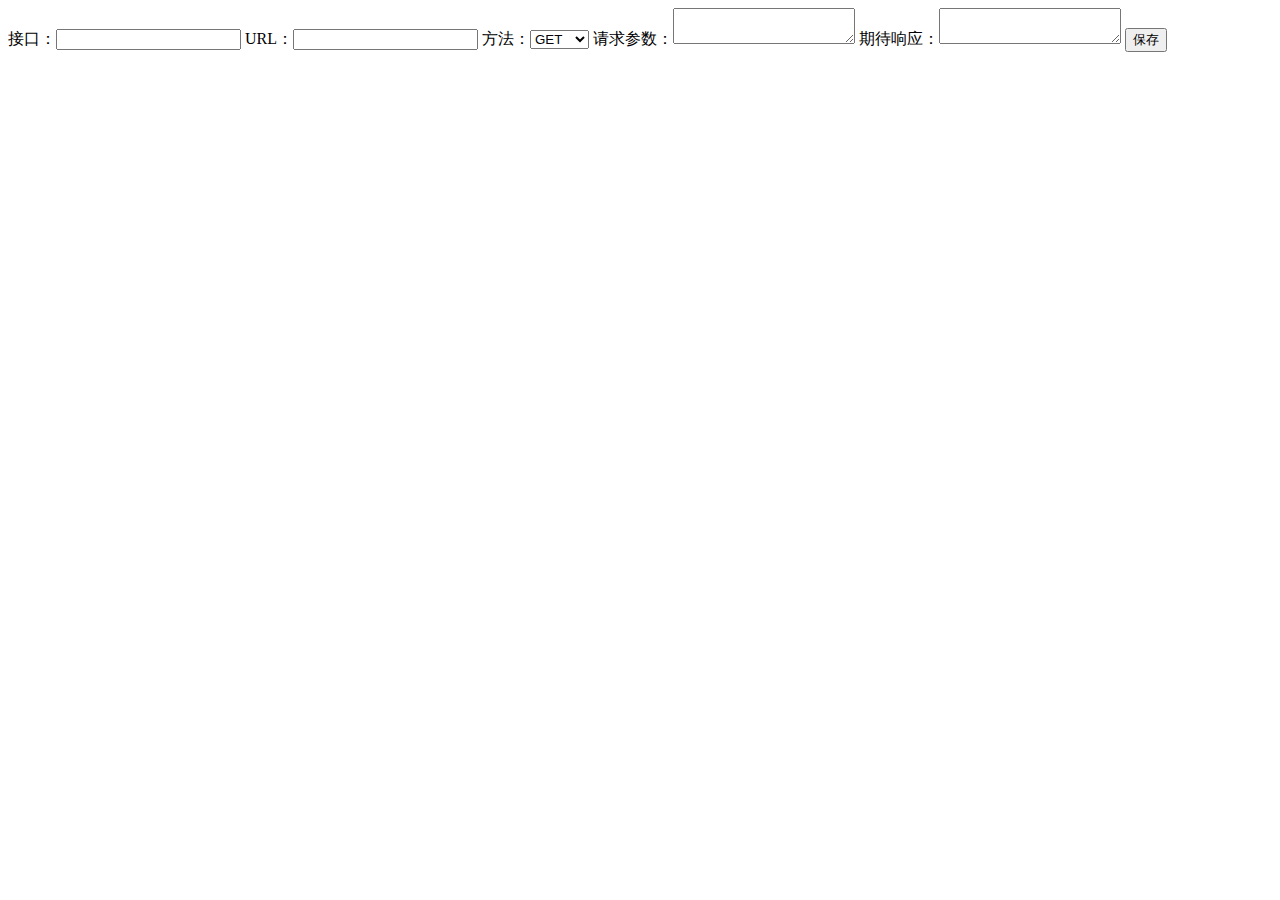
<file: test2/templates/addAPI.html>
<!DOCTYPE html>
<html lang="en">
<head>
    <meta charset="UTF-8">
    <title>自动化</title>
</head>
<body>
    接口：<input type="text" >
    URL：<input type="text" >
    方法：<select>
        <option value="GET">GET</option>
        <option value="POST">POST</option>
    </select>
    请求参数：<textarea></textarea>
    期待响应：<textarea></textarea>
    <button class="btn btn-lg btn-warning btn-block" type="submit">保存</button>
</body>
</html>
</file>
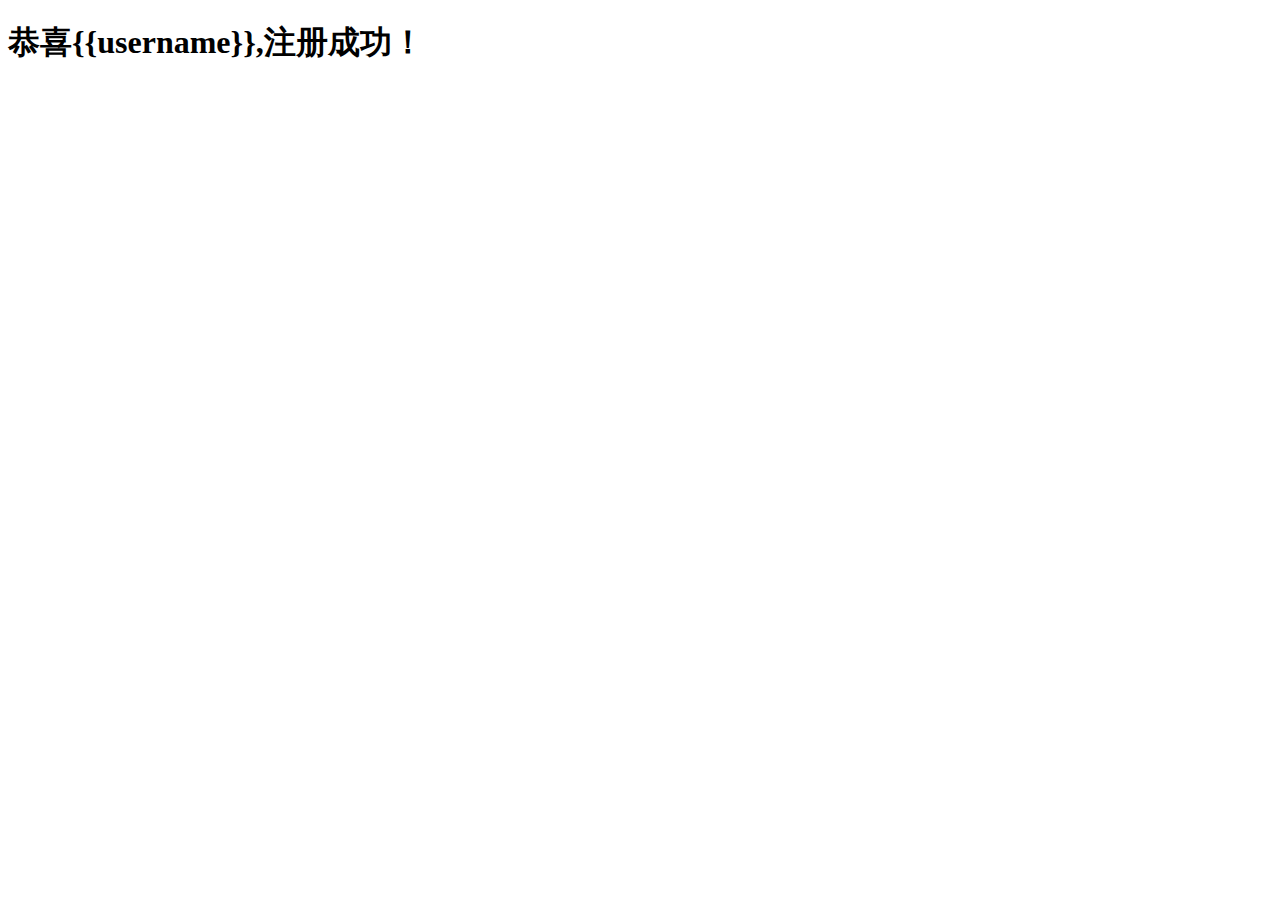
<file: test2/templates/success.html>
<?xml version="1.0" encoding="UTF-8"?>
<!DOCTYPE html
        PUBLIC "-//W3C//DTD XHTML 1.0 Transitional//EN"
        "http://www.w3.org/TR/xhtml1/DTD/xhtml1-transitional.dtd">
<html xmlns="http://www.w3.org/1999/xhtml" xml:lang="en" lang="en">
<head>
    <meta http-equiv="Content-Type" content="text/html; charset=UTF-8" />
    <title></title>
</head>
<body>
    <h1>恭喜{{username}},注册成功！</h1>
</body>
</html>
</file>
